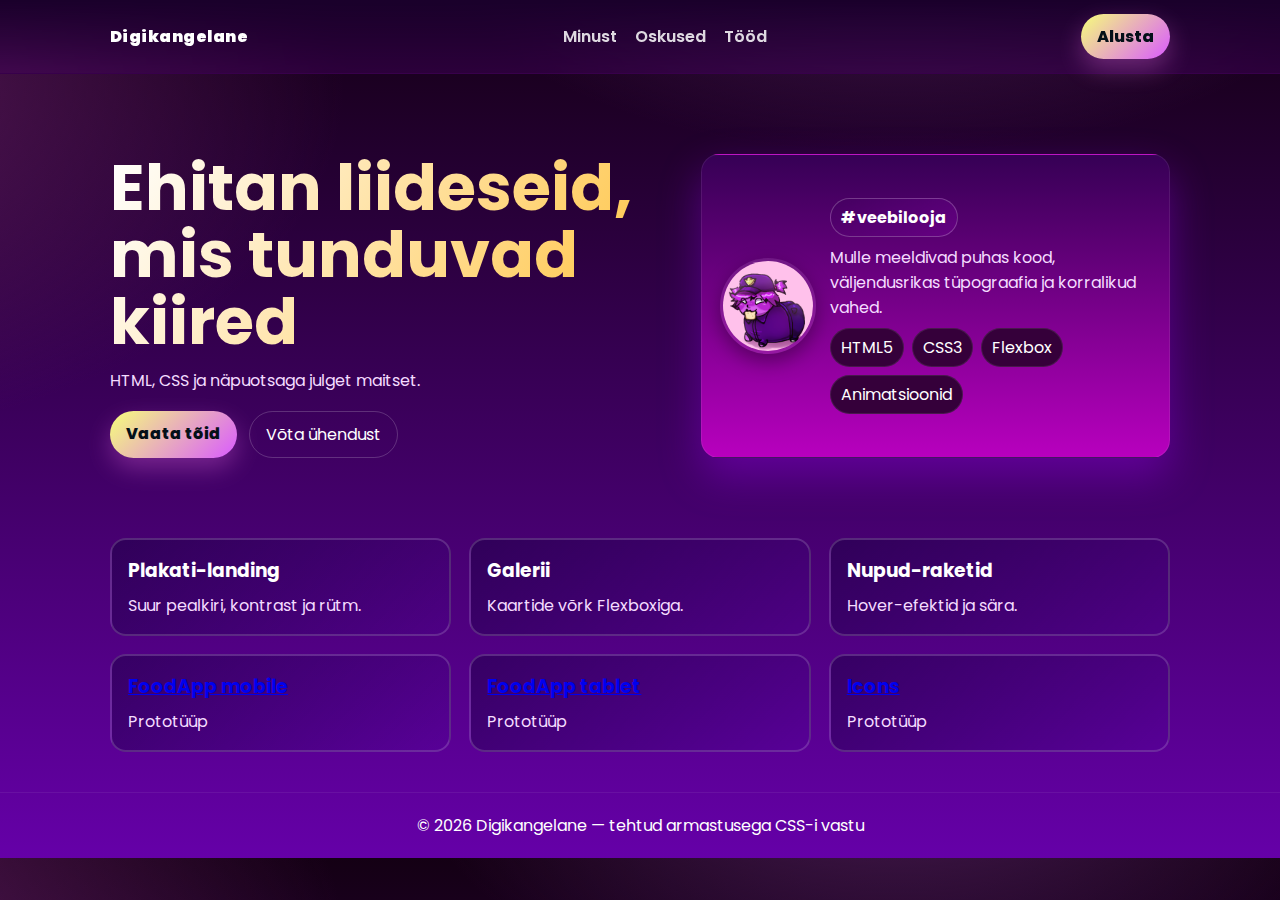
<file: index.html>
<!DOCTYPE html>
<html lang="et">
<head>
    <meta charset="UTF-8">
    <meta name="viewport" content="width=device-width, initial-scale=1.0">
    <title>Mina olen digikangelane</title>
    <link rel="stylesheet" href="https://fonts.googleapis.com/css2?family=Poppins:wght@400;700;900&display=swap">
    <link rel="stylesheet" href="styles.css">
</head>
<body>
    <header>
        <nav>
            <div class="brand">Digikangelane</div>
            <ul class="menu">
                <li><a href="#about">Minust</a></li>
                <li><a href="#skills">Oskused</a></li>
                <li><a href="#works">Tööd</a></li>
            </ul>
            <a class="cta" href="#start">Alusta</a>
        </nav>
    </header>

    <main>
        <section class="hero">
            <div>
                <h1 class="title">Ehitan liideseid, mis tunduvad kiired</h1>
                <p class="subtitle">HTML, CSS ja näpuotsaga julget maitset.</p>
                <div class="actions">
                    <a class="cta" href="#works">Vaata tõid</a>
                    <a class="ghost" href="#contact">Võta ühendust</a>
                </div>
            </div>

            <article class="card profile" id="about">
                <img class="avatar" src="Avatar.png" alt="Profiilipilt">
                <div>
                    <span class="badge">#veebilooja</span>
                    <p style="margin:8px 0 0; color: #f4dcff;">Mulle meeldivad puhas kood, väljendusrikas tüpograafia ja korralikud vahed.</p>
                    <div class="skills" id="skills">
                        <span class="skill">HTML5</span>
                        <span class="skill">CSS3</span>
                        <span class="skill">Flexbox</span>
                        <span class="skill">Animatsioonid</span>
                    </div>
                </div>
            </article>
        </section>

        <section class="cards" id="works">
            <article class="mini">
                <h3>Plakati-landing</h3>
                <p>Suur pealkiri, kontrast ja rütm.</p>
            </article>

            <article class="mini">
                <h3>Galerii</h3>
                <p>Kaartide võrk Flexboxiga.</p>
            </article>

            <article class="mini">
                <h3>Nupud-raketid</h3>
                <p>Hover-efektid ja sära.</p>
            </article>

            <article class="mini">
                <a href="https://www.figma.com/proto/DFQnBWDf7FDLODPqMnaxz8/food-app?node-id=1-2&p=f&t=katxguGQyHAaTLP0-1&scaling=min-zoom&content-scaling=fixed&page-id=0%3A1&starting-point-node-id=1%3A2">
                <h3>FoodApp mobile</h3>
                </a>
                <p>Prototüüp</p>
            </article>
    
                <article class="mini">
                    <a href="https://www.figma.com/proto/N1rjwgonqsdEtE1Kr2UyAp/FootAppTablet?node-id=1-12&starting-point-node-id=1%3A12&t=Sqny9XeXKGyWw7Tx-1">
                    <h3>FoodApp tablet</h3>
                    </a>
                    <p>Prototüüp</p>
                </article>

                    <article class="mini">
                        <a href="https://www.figma.com/proto/uqp6QT2u3iKEbMK8WDdAwm/Untitled?node-id=3-3&p=f&t=eZXQRdaITovtG5oh-1&scaling=min-zoom&content-scaling=fixed&page-id=0%3A1">
                        <h3>Icons</h3>
                        </a>
                        <p>Prototüüp</p>
                    </article>
        </section>
    </main>

    <footer id="start">
        © 2026 Digikangelane — tehtud armastusega CSS-i vastu
    </footer>
</body>
</html>
</file>
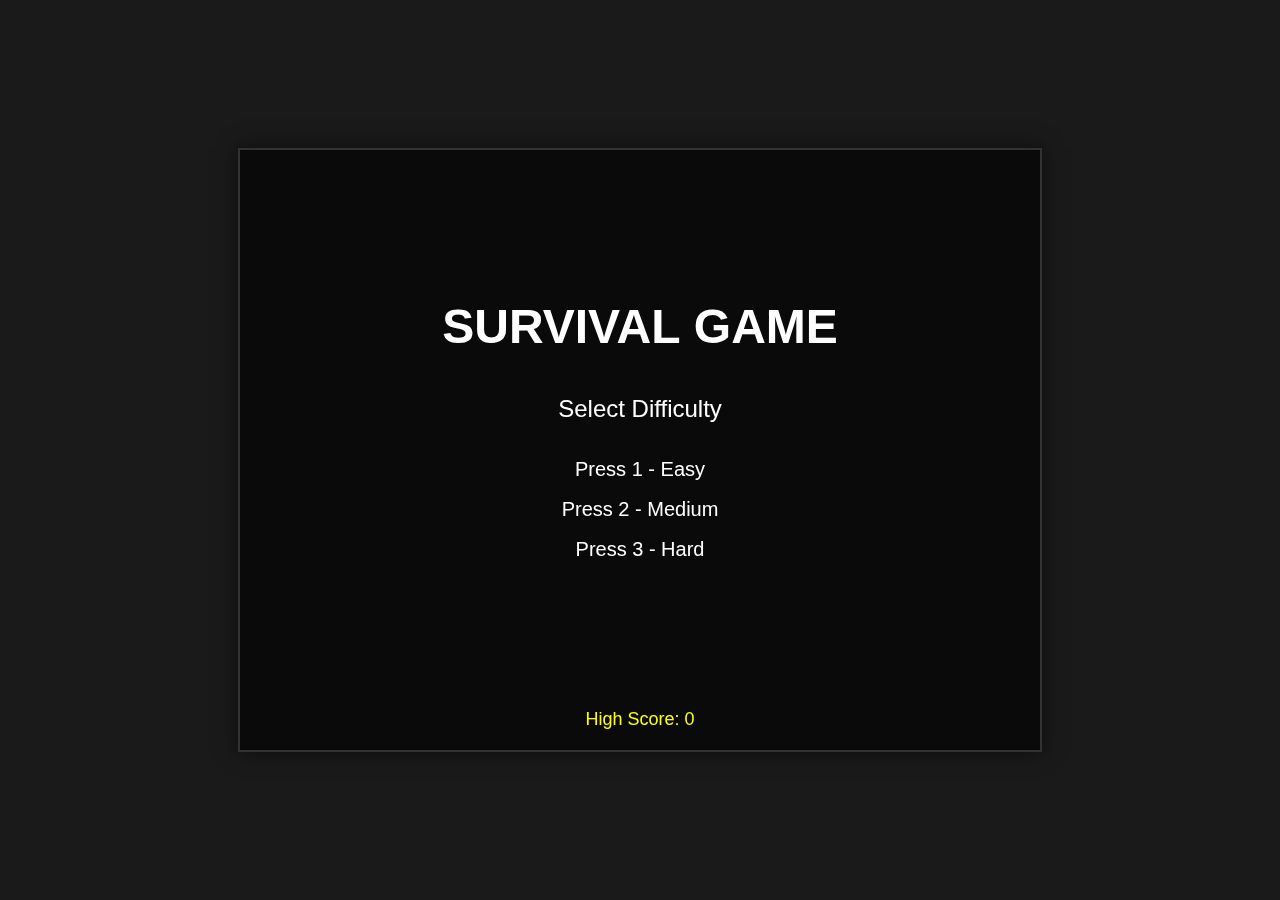
<file: Brauseri mäng/index.html>
<!DOCTYPE html>
<html lang="et">
<head>
    <meta charset="UTF-8">
    <meta name="viewport" content="width=device-width, initial-scale=1.0">
    <title>Browser Game</title>
    <style>
        * {
            margin: 0;
            padding: 0;
            box-sizing: border-box;
        }

        body {
            display: flex;
            justify-content: center;
            align-items: center;
            min-height: 100vh;
            background-color: #1a1a1a;
            font-family: Arial, sans-serif;
        }

        canvas {
            border: 2px solid #333;
            background-color: #0a0a0a;
            box-shadow: 0 0 20px rgba(0, 0, 0, 0.5);
        }
    </style>
</head>
<body>
    <canvas id="gameCanvas" width="800" height="600"></canvas>
    <script>
        // ===== CONSTANTS =====
        const CANVAS_WIDTH = 800;
        const CANVAS_HEIGHT = 600;
        const PLAYER_SIZE = 20;
        const PLAYER_COLOR = '#00ff00';
        const PLAYER_SPEED = 300; // pixels per second
        const ENEMY_RADIUS = 10;
        const ENEMY_COLOR = '#ff0000';
        const SCORE_PER_SECOND = 1;
        const STORAGE_KEY = 'canvas_apocalypse_highscore';

        // ===== DIFFICULTY PRESETS =====
        const DIFFICULTY_PRESETS = {
            easy: {
                name: 'Easy',
                enemySpeed: 100,
                spawnInterval: 4,
                difficultyRampTime: 60
            },
            medium: {
                name: 'Medium',
                enemySpeed: 150,
                spawnInterval: 3,
                difficultyRampTime: 30
            },
            hard: {
                name: 'Hard',
                enemySpeed: 200,
                spawnInterval: 2,
                difficultyRampTime: 15
            }
        };

        // ===== STATE OBJECT =====
        const gameState = {
            state: 'MENU', // MENU, PLAY, GAME_OVER
            player: {
                x: CANVAS_WIDTH / 2 - PLAYER_SIZE / 2,
                y: CANVAS_HEIGHT / 2 - PLAYER_SIZE / 2,
                width: PLAYER_SIZE,
                height: PLAYER_SIZE
            },
            enemies: [],
            particles: [],
            timeSurvived: 0,
            spawnTimer: 0,
            score: 0,
            highScore: 0,
            // Difficulty settings (set on difficulty selection)
            currentDifficulty: null,
            currentEnemySpeed: 0,
            currentSpawnInterval: 0,
            currentDifficultyRampTime: 0,
            // Screen shake
            shakeIntensity: 0,
            shakeDuration: 0
        };

        // ===== KEYBOARD STATE =====
        const keysPressed = {
            w: false,
            a: false,
            s: false,
            d: false,
            arrowUp: false,
            arrowLeft: false,
            arrowDown: false,
            arrowRight: false
        };

        // ===== GET CANVAS & CONTEXT =====
        const canvas = document.getElementById('gameCanvas');
        const ctx = canvas.getContext('2d');

        // ===== HIGH SCORE FUNCTIONS =====
        function loadHighScore() {
            const saved = localStorage.getItem(STORAGE_KEY);
            return saved ? parseFloat(saved) : 0;
        }

        function saveHighScore(score) {
            localStorage.setItem(STORAGE_KEY, score.toString());
        }

        // Load high score on startup
        gameState.highScore = loadHighScore();

        // ===== KEYBOARD EVENT LISTENERS =====
        document.addEventListener('keydown', (e) => {
            const key = e.key.toLowerCase();
            if (key === 'w') keysPressed.w = true;
            if (key === 'a') keysPressed.a = true;
            if (key === 's') keysPressed.s = true;
            if (key === 'd') keysPressed.d = true;
            if (e.key === 'ArrowUp') keysPressed.arrowUp = true;
            if (e.key === 'ArrowLeft') keysPressed.arrowLeft = true;
            if (e.key === 'ArrowDown') keysPressed.arrowDown = true;
            if (e.key === 'ArrowRight') keysPressed.arrowRight = true;
        });

        document.addEventListener('keyup', (e) => {
            const key = e.key.toLowerCase();
            if (key === 'w') keysPressed.w = false;
            if (key === 'a') keysPressed.a = false;
            if (key === 's') keysPressed.s = false;
            if (key === 'd') keysPressed.d = false;
            if (e.key === 'ArrowUp') keysPressed.arrowUp = false;
            if (e.key === 'ArrowLeft') keysPressed.arrowLeft = false;
            if (e.key === 'ArrowDown') keysPressed.arrowDown = false;
            if (e.key === 'ArrowRight') keysPressed.arrowRight = false;
        });

        document.addEventListener('keydown', (e) => {
            const key = e.key.toLowerCase();
            if (key === 'r' && gameState.state === 'GAME_OVER') {
                restartGame();
            }
            // Difficulty selection (1/2/3) from menu
            if (gameState.state === 'MENU') {
                if (key === '1') selectDifficulty('easy');
                if (key === '2') selectDifficulty('medium');
                if (key === '3') selectDifficulty('hard');
            }
        });

        // ===== DIFFICULTY SELECTION FUNCTION =====
        function selectDifficulty(difficulty) {
            const preset = DIFFICULTY_PRESETS[difficulty];
            gameState.currentDifficulty = difficulty;
            gameState.currentEnemySpeed = preset.enemySpeed;
            gameState.currentSpawnInterval = preset.spawnInterval;
            gameState.currentDifficultyRampTime = preset.difficultyRampTime;

            // Reset game state for play
            gameState.player.x = CANVAS_WIDTH / 2 - PLAYER_SIZE / 2;
            gameState.player.y = CANVAS_HEIGHT / 2 - PLAYER_SIZE / 2;
            gameState.enemies = [];
            gameState.particles = [];
            gameState.timeSurvived = 0;
            gameState.spawnTimer = 0;
            gameState.score = 0;
            gameState.shakeIntensity = 0;
            gameState.shakeDuration = 0;
            gameState.state = 'PLAY';

            spawnEnemy();
        }

        // ===== ENEMY SPAWN FUNCTION =====
        function spawnEnemy() {
            const edge = Math.floor(Math.random() * 4); // 0: top, 1: right, 2: bottom, 3: left
            let x, y;

            switch (edge) {
                case 0: // top
                    x = Math.random() * CANVAS_WIDTH;
                    y = -ENEMY_RADIUS;
                    break;
                case 1: // right
                    x = CANVAS_WIDTH + ENEMY_RADIUS;
                    y = Math.random() * CANVAS_HEIGHT;
                    break;
                case 2: // bottom
                    x = Math.random() * CANVAS_WIDTH;
                    y = CANVAS_HEIGHT + ENEMY_RADIUS;
                    break;
                case 3: // left
                    x = -ENEMY_RADIUS;
                    y = Math.random() * CANVAS_HEIGHT;
                    break;
            }

            // Add new enemy to array
            gameState.enemies.push({
                x: x,
                y: y,
                radius: ENEMY_RADIUS
            });
        }

        // ===== PARTICLE EXPLOSION FUNCTION =====
        function spawnExplosion(x, y) {
            const particleCount = 30;
            for (let i = 0; i < particleCount; i++) {
                const angle = (Math.PI * 2 * i) / particleCount + (Math.random() - 0.5);
                const speed = 100 + Math.random() * 200;

                gameState.particles.push({
                    x: x,
                    y: y,
                    vx: Math.cos(angle) * speed,
                    vy: Math.sin(angle) * speed,
                    life: 1.0, // 0 to 1
                    size: 3 + Math.random() * 4
                });
            }
        }

        // ===== TRIGGER SCREEN SHAKE =====
        function triggerScreenShake(intensity = 8, duration = 0.2) {
            gameState.shakeIntensity = intensity;
            gameState.shakeDuration = duration;
        }

        // ===== COLLISION DETECTION: Circle vs Rectangle =====
        function checkCollision() {
            // Check collision against all enemies
            for (let i = 0; i < gameState.enemies.length; i++) {
                const enemy = gameState.enemies[i];

                // Find the closest point on the player rectangle to the enemy circle center
                const closestX = Math.max(
                    gameState.player.x,
                    Math.min(enemy.x, gameState.player.x + gameState.player.width)
                );
                const closestY = Math.max(
                    gameState.player.y,
                    Math.min(enemy.y, gameState.player.y + gameState.player.height)
                );

                // Calculate distance between circle center and closest point on rectangle
                const distanceX = enemy.x - closestX;
                const distanceY = enemy.y - closestY;
                const distance = Math.sqrt(distanceX * distanceX + distanceY * distanceY);

                // Collision occurs if distance is less than circle radius
                if (distance < enemy.radius) {
                    return true;
                }
            }
            return false;
        }

        // ===== RESTART FUNCTION =====
        function restartGame() {
            gameState.state = 'MENU';
            gameState.currentDifficulty = null;
            gameState.currentEnemySpeed = 0;
            gameState.currentSpawnInterval = 0;
            gameState.currentDifficultyRampTime = 0;
            // Reload high score from localStorage
            gameState.highScore = loadHighScore();
        }

        // ===== UPDATE FUNCTION =====
        function update(deltaTime) {
            // Only update during PLAY state
            if (gameState.state !== 'PLAY') return;

            // Update screen shake
            if (gameState.shakeDuration > 0) {
                gameState.shakeDuration -= deltaTime;
            } else {
                gameState.shakeIntensity = 0;
            }

            // Update particles
            for (let i = gameState.particles.length - 1; i >= 0; i--) {
                const particle = gameState.particles[i];
                particle.x += particle.vx * deltaTime;
                particle.y += particle.vy * deltaTime;
                particle.vy += 300 * deltaTime; // gravity
                particle.life -= deltaTime * 5; // fade out over ~0.2 seconds

                if (particle.life <= 0) {
                    gameState.particles.splice(i, 1);
                }
            }

            // Update survival timer and score
            gameState.timeSurvived += deltaTime;
            gameState.score += deltaTime * SCORE_PER_SECOND;

            // Calculate difficulty multiplier (increases over time)
            const difficultyMultiplier = 1 + (gameState.timeSurvived / gameState.currentDifficultyRampTime);

            // Update spawn timer and spawn new enemies
            gameState.spawnTimer += deltaTime;
            if (gameState.spawnTimer >= gameState.currentSpawnInterval) {
                spawnEnemy();
                gameState.spawnTimer = 0;
            }

            // Calculate velocity based on keys pressed
            let velocityX = 0;
            let velocityY = 0;

            if (keysPressed.w || keysPressed.arrowUp) velocityY -= PLAYER_SPEED;
            if (keysPressed.s || keysPressed.arrowDown) velocityY += PLAYER_SPEED;
            if (keysPressed.a || keysPressed.arrowLeft) velocityX -= PLAYER_SPEED;
            if (keysPressed.d || keysPressed.arrowRight) velocityX += PLAYER_SPEED;

            // Apply velocity (frame-independent using deltaTime)
            gameState.player.x += velocityX * deltaTime;
            gameState.player.y += velocityY * deltaTime;

            // Boundary checking - prevent player from leaving canvas
            if (gameState.player.x < 0) {
                gameState.player.x = 0;
            }
            if (gameState.player.x + gameState.player.width > CANVAS_WIDTH) {
                gameState.player.x = CANVAS_WIDTH - gameState.player.width;
            }
            if (gameState.player.y < 0) {
                gameState.player.y = 0;
            }
            if (gameState.player.y + gameState.player.height > CANVAS_HEIGHT) {
                gameState.player.y = CANVAS_HEIGHT - gameState.player.height;
            }

            // Update all enemies - move toward player
            const playerCenterX = gameState.player.x + gameState.player.width / 2;
            const playerCenterY = gameState.player.y + gameState.player.height / 2;

            for (let i = 0; i < gameState.enemies.length; i++) {
                const enemy = gameState.enemies[i];

                const directionX = playerCenterX - enemy.x;
                const directionY = playerCenterY - enemy.y;
                const distance = Math.sqrt(directionX * directionX + directionY * directionY);

                // Normalize vector and apply speed (with difficulty multiplier)
                if (distance > 0) {
                    const normalizedX = directionX / distance;
                    const normalizedY = directionY / distance;
                    const scaledSpeed = gameState.currentEnemySpeed * difficultyMultiplier;
                    enemy.x += normalizedX * scaledSpeed * deltaTime;
                    enemy.y += normalizedY * scaledSpeed * deltaTime;
                }
            }

            // Check collision with any enemy
            if (checkCollision()) {
                // Trigger visual effects
                const collisionX = gameState.player.x + gameState.player.width / 2;
                const collisionY = gameState.player.y + gameState.player.height / 2;
                spawnExplosion(collisionX, collisionY);
                triggerScreenShake(12, 0.3);

                gameState.state = 'GAME_OVER';
                // Update high score if current score is better
                if (gameState.score > gameState.highScore) {
                    gameState.highScore = gameState.score;
                    saveHighScore(gameState.highScore);
                }
            }
        }

        // ===== DRAW FUNCTION =====
        function draw() {
            // Clear the canvas
            ctx.fillStyle = '#0a0a0a';
            ctx.fillRect(0, 0, CANVAS_WIDTH, CANVAS_HEIGHT);

            if (gameState.state === 'MENU') {
                drawMenu();
            } else if (gameState.state === 'PLAY' || gameState.state === 'GAME_OVER') {
                // Draw gameplay with camera shake applied
                const shakeOffsetX = gameState.shakeIntensity > 0 ? (Math.random() - 0.5) * gameState.shakeIntensity : 0;
                const shakeOffsetY = gameState.shakeIntensity > 0 ? (Math.random() - 0.5) * gameState.shakeIntensity : 0;

                ctx.save();
                ctx.translate(shakeOffsetX, shakeOffsetY);

                drawBackground();
                drawGameplay();
                drawParticles();

                ctx.restore();
            }
        }

        // ===== DRAW BACKGROUND (Drifting dots) =====
        function drawBackground() {
            ctx.fillStyle = 'rgba(255, 255, 255, 0.03)';
            const gridSize = 60;
            const offsetX = (gameState.timeSurvived * 20) % gridSize;
            const offsetY = (gameState.timeSurvived * 15) % gridSize;

            for (let x = -gridSize + offsetX; x < CANVAS_WIDTH + gridSize; x += gridSize) {
                for (let y = -gridSize + offsetY; y < CANVAS_HEIGHT + gridSize; y += gridSize) {
                    ctx.beginPath();
                    ctx.arc(x, y, 2, 0, Math.PI * 2);
                    ctx.fill();
                }
            }
        }

        // ===== DRAW PARTICLES =====
        function drawParticles() {
            for (let i = 0; i < gameState.particles.length; i++) {
                const particle = gameState.particles[i];

                ctx.fillStyle = `rgba(255, 100, 100, ${particle.life * 0.8})`;
                ctx.beginPath();
                ctx.arc(particle.x, particle.y, particle.size, 0, Math.PI * 2);
                ctx.fill();
            }
        }

        // ===== DRAW MENU =====
        function drawMenu() {
            ctx.fillStyle = '#ffffff';
            ctx.font = 'bold 48px Arial';
            ctx.textAlign = 'center';
            ctx.textBaseline = 'middle';
            ctx.fillText('SURVIVAL GAME', CANVAS_WIDTH / 2, CANVAS_HEIGHT / 2 - 120);

            ctx.font = '24px Arial';
            ctx.fillText('Select Difficulty', CANVAS_WIDTH / 2, CANVAS_HEIGHT / 2 - 40);

            ctx.font = '20px Arial';
            ctx.fillText('Press 1 - Easy', CANVAS_WIDTH / 2, CANVAS_HEIGHT / 2 + 20);
            ctx.fillText('Press 2 - Medium', CANVAS_WIDTH / 2, CANVAS_HEIGHT / 2 + 60);
            ctx.fillText('Press 3 - Hard', CANVAS_WIDTH / 2, CANVAS_HEIGHT / 2 + 100);

            // Display high score at bottom
            ctx.font = '18px Arial';
            ctx.fillStyle = '#ffff00';
            ctx.fillText('High Score: ' + Math.floor(gameState.highScore), CANVAS_WIDTH / 2, CANVAS_HEIGHT - 30);
        }

        // ===== DRAW GAMEPLAY =====
        function drawGameplay() {
            // Draw player (green square)
            ctx.fillStyle = PLAYER_COLOR;
            ctx.fillRect(
                gameState.player.x,
                gameState.player.y,
                gameState.player.width,
                gameState.player.height
            );

            // Draw all enemies (red circles)
            ctx.fillStyle = ENEMY_COLOR;
            for (let i = 0; i < gameState.enemies.length; i++) {
                const enemy = gameState.enemies[i];
                ctx.beginPath();
                ctx.arc(enemy.x, enemy.y, enemy.radius, 0, Math.PI * 2);
                ctx.fill();
            }

            // Draw UI: Survival Timer and Score
            ctx.fillStyle = '#ffffff';
            ctx.font = '20px Arial';
            ctx.textAlign = 'left';
            ctx.textBaseline = 'top';
            const timeText = 'Time: ' + Math.floor(gameState.timeSurvived) + 's';
            ctx.fillText(timeText, 15, 15);

            const scoreText = 'Score: ' + Math.floor(gameState.score);
            ctx.fillText(scoreText, 15, 40);

            // Draw game over screen if applicable
            if (gameState.state === 'GAME_OVER') {
                // Semi-transparent overlay
                ctx.fillStyle = 'rgba(0, 0, 0, 0.7)';
                ctx.fillRect(0, 0, CANVAS_WIDTH, CANVAS_HEIGHT);

                // GAME OVER text
                ctx.fillStyle = '#ff0000';
                ctx.font = 'bold 48px Arial';
                ctx.textAlign = 'center';
                ctx.textBaseline = 'middle';
                ctx.fillText('GAME OVER', CANVAS_WIDTH / 2, CANVAS_HEIGHT / 2 - 80);

                // Current score
                ctx.fillStyle = '#ffffff';
                ctx.font = 'bold 32px Arial';
                ctx.fillText('Score: ' + Math.floor(gameState.score), CANVAS_WIDTH / 2, CANVAS_HEIGHT / 2 - 10);

                // High score or new high score message
                if (gameState.score >= gameState.highScore && gameState.score > 0) {
                    ctx.fillStyle = '#00ff00';
                    ctx.font = 'bold 28px Arial';
                    ctx.fillText('NEW HIGH SCORE!', CANVAS_WIDTH / 2, CANVAS_HEIGHT / 2 + 35);
                } else {
                    ctx.fillStyle = '#ffff00';
                    ctx.font = '20px Arial';
                    ctx.fillText('High Score: ' + Math.floor(gameState.highScore), CANVAS_WIDTH / 2, CANVAS_HEIGHT / 2 + 35);
                }

                // Restart instructions
                ctx.fillStyle = '#ffffff';
                ctx.font = '20px Arial';
                ctx.fillText('Press R to restart', CANVAS_WIDTH / 2, CANVAS_HEIGHT / 2 + 90);
            }
        }

        // ===== GAME LOOP =====
        let lastFrameTime = Date.now();

        function gameLoop() {
            const currentTime = Date.now();
            const deltaTime = (currentTime - lastFrameTime) / 1000; // convert to seconds
            lastFrameTime = currentTime;

            update(deltaTime);
            draw();
            requestAnimationFrame(gameLoop);
        }

        // Start the game loop (starts on menu screen)
        gameLoop();
    </script>

</body>
</html>
</file>
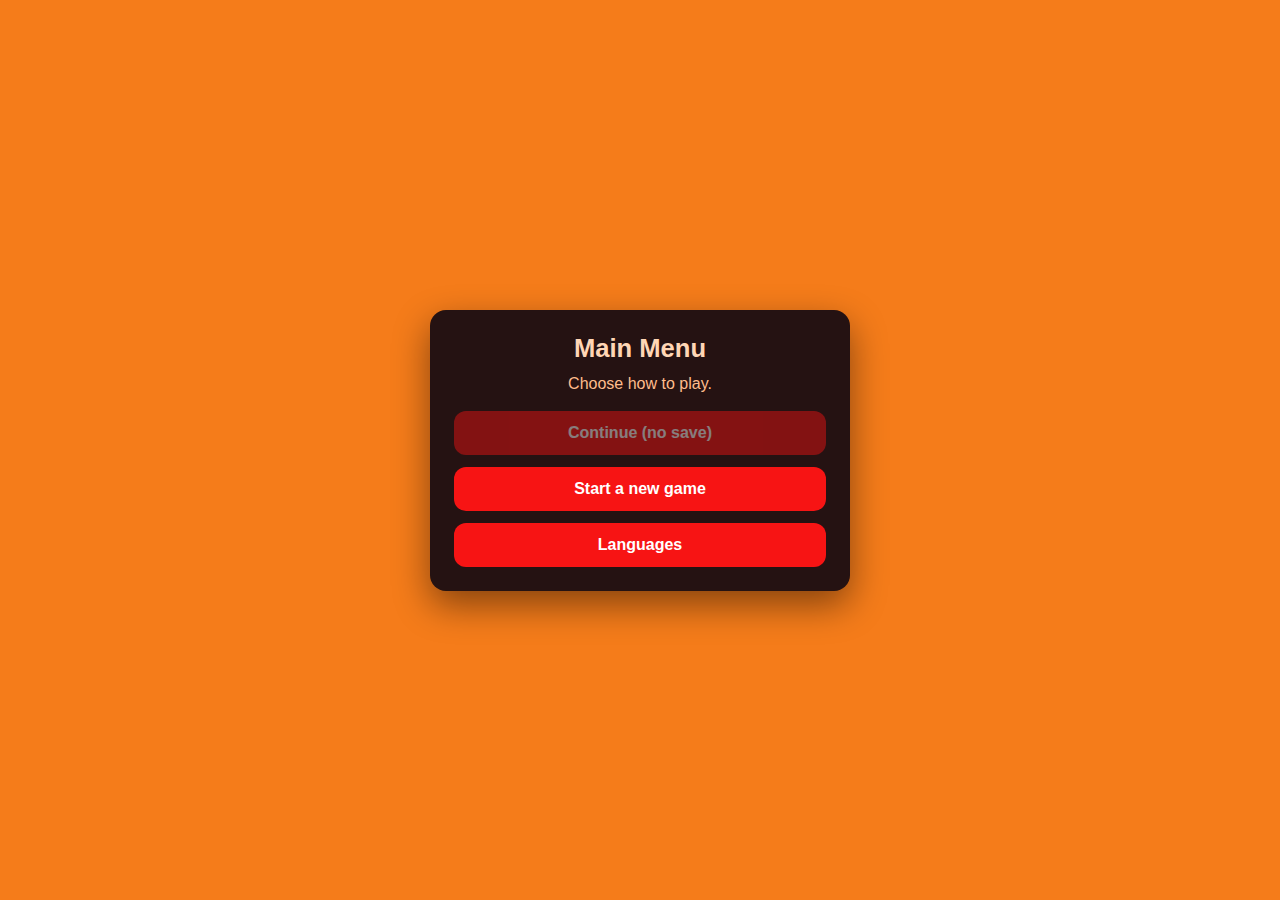
<file: Clicker/index.html>
<!DOCTYPE html>
<html lang="et">
<head>
    <meta charset="UTF-8">
    <meta name="viewport" content="width=device-width, initial-scale=1.0">
    <title>Bunny Clicker</title>
    <link rel="stylesheet" href="style.css">
</head>
<body>
    <div class="main-menu" id="mainMenu" role="dialog" aria-label="Main menu" aria-modal="true">
        <div class="main-menu-card">
            <h2 id="mainMenuTitle">Main Menu</h2>
            <p id="mainMenuSubtitle">Choose how to play.</p>
            <button class="main-menu-button" id="continueButton" type="button">Continue</button>
            <button class="main-menu-button" id="newGameButton" type="button">Start a new game</button>
            <button class="main-menu-button" id="languagesButton" type="button">Languages</button>
        </div>
    </div>

    <div class="cutscene is-hidden" id="introCutscene" role="dialog" aria-label="Intro cutscene" aria-modal="true">
        <p class="cutscene-text" id="cutsceneText"></p>
        <img class="cutscene-hero is-hidden" id="cutsceneHero" src="Hero/BunnyHero.png" alt="Hero bunny">
    </div>

    <div class="cutscene is-hidden" id="endCutscene" role="dialog" aria-label="Ending cutscene" aria-modal="true">
        <p class="cutscene-text" id="endCutsceneText"></p>
    </div>

    <div class="nickname-modal is-hidden" id="nicknameModal" role="dialog" aria-label="Choose nickname" aria-modal="true">
        <div class="nickname-card">
            <h2 id="nicknameTitle">Your hero name</h2>
            <p id="nicknameSubtitle">Enter your nickname to begin the adventure.</p>
            <input class="nickname-input" id="nicknameInput" type="text" maxlength="20" placeholder="Enter nickname" autocomplete="off">
            <button class="main-menu-button" id="saveNicknameButton" type="button">Start game</button>
        </div>
    </div>

    <div class="nickname-modal is-hidden" id="languageModal" role="dialog" aria-label="Choose language" aria-modal="true">
        <div class="nickname-card">
            <h2 id="languageTitle">Languages</h2>
            <p id="languageSubtitle">Choose your language.</p>
            <button class="main-menu-button" id="languageEnButton" type="button">English</button>
            <button class="main-menu-button" id="languageRuButton" type="button">Русский</button>
            <button class="main-menu-button" id="languageCloseButton" type="button">Close</button>
        </div>
    </div>

    <div class="score-hud"><span id="scoreLabel">Score:</span> <span class="score-value" id="count">0</span></div>
    <button class="reset-button open-menu-button" id="openMainMenuButton" type="button">Main menu</button>
    <button class="reset-button" id="resetPointsButton" type="button">Reset points</button>
    <button class="reset-button reset-upgrades-button" id="resetUpgradesButton" type="button">Reset upgrades</button>

    <main class="clicker" aria-live="polite">
        <h1 id="gameTitle">Bunny Clicker</h1>
        <p class="player-nickname" id="playerNickname">Hero</p>

        <button class="bunny-button" id="bunnyButton" type="button" aria-label="Click bunny for points">
            <img class="bunny-image" id="bunnyImage" src="Hero/BunnyIdle.png" alt="Bunny">
        </button>
    </main>

    <aside class="upgrade-panel" aria-label="Upgrades">
        <h2 id="upgradesTitle">Upgrades</h2>
        <p id="doubleDesc">Unlock at 200 points. Doubles bunny click points.</p>
        <button class="upgrade-button" id="doublePointsButton" type="button" disabled>
            x2 Click Points
        </button>
        <p class="upgrade-status" id="upgradeStatus">Need 200 points to unlock.</p>

        <hr class="upgrade-divider">

        <p id="world2Desc">Unlock at 500 points. World 2.</p>
        <button class="upgrade-button" id="world2Button" type="button" disabled>
            World 2
        </button>
        <p class="upgrade-status" id="world2Status">Need 500 points to unlock.</p>

        <hr class="upgrade-divider">

        <p id="world3Desc">Price: 900 points. World 3 and sets x4 points.</p>
        <button class="upgrade-button" id="world3Button" type="button" disabled>
            World 3 (x4)
        </button>
        <p class="upgrade-status" id="world3Status">Need World 2 first.</p>

        <hr class="upgrade-divider">

        <p id="world4Desc">Price: 1500 points. World 4 and sets x10 points.</p>
        <button class="upgrade-button" id="world4Button" type="button" disabled>
            World 4 (x10)
        </button>
        <p class="upgrade-status" id="world4Status">Need World 3 first.</p>

        <hr class="upgrade-divider">

        <p id="world5Desc">Price: 3000 points. World 5.</p>
        <button class="upgrade-button" id="world5Button" type="button" disabled>
            World 5
        </button>
        <p class="upgrade-status" id="world5Status">Need World 4 first.</p>

        <hr class="upgrade-divider">

        <p id="bossBattleDesc">Price: 6000 points. Battle boss enemies to earn massive points.</p>
        <button class="upgrade-button" id="bossBattleButton" type="button" disabled>
            Boss Battle
        </button>
        <p class="upgrade-status" id="bossBattleStatus">Need 6000 points to unlock.</p>
    </aside>

    <div class="boss-battle is-hidden" id="bossBattle">
        <button class="boss-exit-button" id="bossBattleCloseButton" type="button">Exit Battle</button>
        
        <h1 class="boss-title" id="bossTitle">BOSS BATTLE</h1>
        
        <div class="boss-health-bar-container">
            <p class="boss-health-label" id="bossHealthLabel">Enemy HP:</p>
            <div class="boss-health-bar">
                <div class="boss-health-fill" id="bossHealthFill"></div>
            </div>
            <p class="boss-health-text" id="bossHealthText">1000 / 1000</p>
        </div>
        
        <div class="boss-arena">
            <button class="boss-enemy-button" id="bossEnemyButton" type="button" aria-label="Click enemy to attack">
                <img class="boss-enemy" id="bossEnemyImage" src="Boss Battle/Enemy1.png" alt="Boss enemy">
            </button>
            
            <button class="bunny-button boss-bunny-button" id="bossBunnyButton" type="button" aria-label="Bunny attacking">
                <img class="bunny-image" id="bossBunnyImage" src="Hero/BunnyIdleW5.png" alt="Bunny">
            </button>
        </div>
        
        <div class="boss-info">
            <p id="bossEnemyName">Enemy 1</p>
            <p id="bossMessage">Click the enemy to attack!</p>
        </div>
    </div>

    <script>
        let count = 0;
        let pointsPerClick = 1;
        let isDoubleUpgradeBought = false;
        let isWorld2Bought = false;
        let isWorld3Bought = false;
        let isWorld4Bought = false;
        let isWorld5Bought = false;
        let isBossBattleBought = false;
        let isBossBattleActive = false;
        let currentEnemyIndex = 0;
        let bossHealth = 1000;
        const maxBossHealth = 1000;
        const enemyHealths = [250, 350, 400];
        const damagePerHit = 25;
        let playerNickname = 'Hero';
        const unlockScore = 200;
        const world2UnlockScore = 500;
        const world3UnlockScore = 900;
        const world4UnlockScore = 1500;
        const world5UnlockScore = 3000;
        const bossBattleUnlockScore = 6000;
        const saveKey = 'bunny-clicker-save-v1';
        const languageKey = 'bunny-clicker-language-v1';
        let currentLanguage = localStorage.getItem(languageKey) || 'en';

        const translations = {
            en: {
                appTitle: 'Bunny Clicker',
                mainMenuTitle: 'Main Menu',
                mainMenuSubtitle: 'Choose how to play.',
                continue: 'Continue',
                continueNoSave: 'Continue (no save)',
                newGame: 'Start a new game',
                languages: 'Languages',
                nicknameTitle: 'Your hero name',
                nicknameSubtitle: 'Enter your nickname to begin the adventure.',
                nicknamePlaceholder: 'Enter nickname',
                startGame: 'Start game',
                score: 'Score:',
                openMainMenu: 'Main menu',
                resetPoints: 'Reset points',
                resetUpgrades: 'Reset upgrades',
                gameTitle: 'Bunny Clicker',
                upgradesTitle: 'Upgrades',
                doubleDesc: 'Unlock at 200 points. Doubles bunny click points.',
                doubleButton: 'x2 Click Points',
                world2Desc: 'Unlock at 500 points. World 2.',
                world2Button: 'World 2',
                world3Desc: 'Price: 900 points. World 3 and sets x4 points.',
                world3Button: 'World 3 (x4)',
                world4Desc: 'Price: 1500 points. World 4 and sets x10 points.',
                world4Button: 'World 4 (x10)',
                world5Desc: 'Price: 3000 points. World 5.',
                world5Button: 'World 5',
                bossBattleDesc: 'Price: 6000 points. Battle boss enemies to earn massive points.',
                bossBattleButton: 'Boss Battle',
                bossBattle: 'BOSS BATTLE',
                bossHp: 'Enemy HP:',
                exitBattle: 'Exit Battle',
                bossClick: 'Click the enemy to attack!',
                enemyName: 'Enemy {number}',
                defeatedEnemy: 'Defeated! Enemy {number} appears!',
                youWin: 'You win!',
                statusBoughtClicks: 'Purchased: bunny clicks now give +{value}.',
                statusReadyDouble: 'Upgrade ready: click to double bunny click points.',
                statusNeedPoints: 'Need {value} more points to unlock.',
                statusBoughtWorld2: 'Purchased: World 2 is active.',
                statusReadyWorld2: 'Upgrade ready: switch to World 2.',
                statusBoughtWorld3: 'Purchased: World 3 active and clicks are x4.',
                statusNeedWorld2: 'Need World 2 first.',
                statusReadyWorld3: 'Upgrade ready: switch to World 3 and x4 points.',
                statusBoughtWorld4: 'Purchased: World 4 active and clicks are x10.',
                statusNeedWorld3: 'Need World 3 first.',
                statusReadyWorld4: 'Upgrade ready: switch to World 4 and x10 points.',
                statusBoughtWorld5: 'Purchased: World 5 is active.',
                statusNeedWorld4: 'Need World 4 first.',
                statusReadyWorld5: 'Upgrade ready: switch to World 5.',
                statusBoughtBoss: 'Purchased: Start boss battle below!',
                statusReadyBoss: 'Upgrade ready: enter boss battle!',
                languageTitle: 'Languages',
                languageSubtitle: 'Choose your language.',
                languageEnglish: 'English',
                languageRussian: 'Русский',
                close: 'Close',
                introCutsceneLines: [
                    'A meteorite fell to Earth, unleashing an ancient evil, and everyone thought there was no salvation...',
                    'However, an unknown hero appeared who was meant to defeat the evil unleashed by the meteorite.',
                    'You are that hero'
                ],
                endCutsceneLines: [
                    'After the hero triumphed over evil, it was gone forever.',
                    'The End?'
                ]
            },
            ru: {
                appTitle: 'Кликер Кролика',
                mainMenuTitle: 'Главное меню',
                mainMenuSubtitle: 'Выберите, как играть.',
                continue: 'Продолжить',
                continueNoSave: 'Продолжить (нет сохранения)',
                newGame: 'Новая игра',
                languages: 'Языки',
                nicknameTitle: 'Имя героя',
                nicknameSubtitle: 'Введите никнейм, чтобы начать приключение.',
                nicknamePlaceholder: 'Введите никнейм',
                startGame: 'Начать игру',
                score: 'Очки:',
                openMainMenu: 'Главное меню',
                resetPoints: 'Сброс очков',
                resetUpgrades: 'Сброс улучшений',
                gameTitle: 'Кликер Кролика',
                upgradesTitle: 'Улучшения',
                doubleDesc: 'Открывается на 200 очках. Удваивает очки за клик.',
                doubleButton: 'x2 Очки за клик',
                world2Desc: 'Открывается на 500 очках. Мир 2.',
                world2Button: 'Мир 2',
                world3Desc: 'Цена: 900 очков. Мир 3 и x4 очков.',
                world3Button: 'Мир 3 (x4)',
                world4Desc: 'Цена: 1500 очков. Мир 4 и x10 очков.',
                world4Button: 'Мир 4 (x10)',
                world5Desc: 'Цена: 3000 очков. Мир 5.',
                world5Button: 'Мир 5',
                bossBattleDesc: 'Цена: 6000 очков. Сразитесь с боссами за большую награду.',
                bossBattleButton: 'Битва с боссом',
                bossBattle: 'БИТВА С БОССОМ',
                bossHp: 'HP врага:',
                exitBattle: 'Выйти из боя',
                bossClick: 'Кликайте по врагу, чтобы атаковать!',
                enemyName: 'Враг {number}',
                defeatedEnemy: 'Побеждён! Появляется враг {number}!',
                youWin: 'Вы победили!',
                statusBoughtClicks: 'Куплено: кролик теперь даёт +{value} за клик.',
                statusReadyDouble: 'Улучшение готово: нажмите, чтобы удвоить очки за клик.',
                statusNeedPoints: 'Нужно ещё {value} очков для открытия.',
                statusBoughtWorld2: 'Куплено: активирован Мир 2.',
                statusReadyWorld2: 'Улучшение готово: перейти в Мир 2.',
                statusBoughtWorld3: 'Куплено: активирован Мир 3, клики x4.',
                statusNeedWorld2: 'Сначала нужен Мир 2.',
                statusReadyWorld3: 'Улучшение готово: перейти в Мир 3 и x4 очков.',
                statusBoughtWorld4: 'Куплено: активирован Мир 4, клики x10.',
                statusNeedWorld3: 'Сначала нужен Мир 3.',
                statusReadyWorld4: 'Улучшение готово: перейти в Мир 4 и x10 очков.',
                statusBoughtWorld5: 'Куплено: активирован Мир 5.',
                statusNeedWorld4: 'Сначала нужен Мир 4.',
                statusReadyWorld5: 'Улучшение готово: перейти в Мир 5.',
                statusBoughtBoss: 'Куплено: можно начать битву с боссом!',
                statusReadyBoss: 'Улучшение готово: войти в битву с боссом!',
                languageTitle: 'Языки',
                languageSubtitle: 'Выберите язык.',
                languageEnglish: 'English',
                languageRussian: 'Русский',
                close: 'Закрыть',
                introCutsceneLines: [
                    'На Землю упал метеорит, высвободив древнее зло, и все думали, что спасения нет...',
                    'Но появился неизвестный герой, которому было суждено победить зло, выпущенное метеоритом.',
                    'Ты и есть этот герой'
                ],
                endCutsceneLines: [
                    'После того как герой одержал победу над злом, оно исчезло навсегда.',
                    'Конец?'
                ]
            }
        };

        const countElement = document.getElementById('count');
        const bunnyButton = document.getElementById('bunnyButton');
        const bunnyImage = document.getElementById('bunnyImage');
        const doublePointsButton = document.getElementById('doublePointsButton');
        const upgradeStatus = document.getElementById('upgradeStatus');
        const world2Button = document.getElementById('world2Button');
        const world2Status = document.getElementById('world2Status');
        const world3Button = document.getElementById('world3Button');
        const world3Status = document.getElementById('world3Status');
        const world4Button = document.getElementById('world4Button');
        const world4Status = document.getElementById('world4Status');
        const world5Button = document.getElementById('world5Button');
        const world5Status = document.getElementById('world5Status');
        const bossBattleButton = document.getElementById('bossBattleButton');
        const bossBattleStatus = document.getElementById('bossBattleStatus');
        const bossBattle = document.getElementById('bossBattle');
        const bossBattleCloseButton = document.getElementById('bossBattleCloseButton');
        const bossHealthFill = document.getElementById('bossHealthFill');
        const bossHealthText = document.getElementById('bossHealthText');
        const bossEnemyImage = document.getElementById('bossEnemyImage');
        const bossEnemyButton = document.getElementById('bossEnemyButton');
        const bossEnemyName = document.getElementById('bossEnemyName');
        const bossMessage = document.getElementById('bossMessage');
        const bossBunnyButton = document.getElementById('bossBunnyButton');
        const bossBunnyImage = document.getElementById('bossBunnyImage');
        const playerNicknameElement = document.getElementById('playerNickname');
        const openMainMenuButton = document.getElementById('openMainMenuButton');
        const resetPointsButton = document.getElementById('resetPointsButton');
        const resetUpgradesButton = document.getElementById('resetUpgradesButton');
        const mainMenu = document.getElementById('mainMenu');
        const continueButton = document.getElementById('continueButton');
        const newGameButton = document.getElementById('newGameButton');
        const languagesButton = document.getElementById('languagesButton');
        const nicknameModal = document.getElementById('nicknameModal');
        const nicknameInput = document.getElementById('nicknameInput');
        const saveNicknameButton = document.getElementById('saveNicknameButton');
        const languageModal = document.getElementById('languageModal');
        const languageEnButton = document.getElementById('languageEnButton');
        const languageRuButton = document.getElementById('languageRuButton');
        const languageCloseButton = document.getElementById('languageCloseButton');
        const introCutscene = document.getElementById('introCutscene');
        const cutsceneText = document.getElementById('cutsceneText');
        const cutsceneHero = document.getElementById('cutsceneHero');
        const endCutscene = document.getElementById('endCutscene');
        const endCutsceneText = document.getElementById('endCutsceneText');
        let cutsceneLines = translations[currentLanguage].introCutsceneLines;
        let endCutsceneLines = translations[currentLanguage].endCutsceneLines;
        let cutsceneStep = 0;
        let endCutsceneStep = 0;

        const resetRuntimeState = () => {
            count = 0;
            pointsPerClick = 1;
            isDoubleUpgradeBought = false;
            isWorld2Bought = false;
            isWorld3Bought = false;
            isWorld4Bought = false;
            isWorld5Bought = false;
            isBossBattleBought = false;
            isBossBattleActive = false;
            currentEnemyIndex = 0;
            bossHealth = 1000;
            playerNickname = 'Hero';
        };

        const normalizeNickname = (value) => {
            const cleaned = (value || '').trim().replace(/\s+/g, ' ');
            return cleaned || 'Hero';
        };

        const t = (key, params = {}) => {
            const template = translations[currentLanguage]?.[key] ?? translations.en[key] ?? key;
            return template.replace(/\{(\w+)\}/g, (_, token) => String(params[token] ?? ''));
        };

        const applyTranslations = () => {
            document.documentElement.lang = currentLanguage;
            document.title = t('appTitle');

            document.getElementById('mainMenuTitle').textContent = t('mainMenuTitle');
            document.getElementById('mainMenuSubtitle').textContent = t('mainMenuSubtitle');
            newGameButton.textContent = t('newGame');
            languagesButton.textContent = t('languages');

            document.getElementById('nicknameTitle').textContent = t('nicknameTitle');
            document.getElementById('nicknameSubtitle').textContent = t('nicknameSubtitle');
            nicknameInput.placeholder = t('nicknamePlaceholder');
            saveNicknameButton.textContent = t('startGame');

            document.getElementById('languageTitle').textContent = t('languageTitle');
            document.getElementById('languageSubtitle').textContent = t('languageSubtitle');
            languageEnButton.textContent = t('languageEnglish');
            languageRuButton.textContent = t('languageRussian');
            languageCloseButton.textContent = t('close');

            document.getElementById('scoreLabel').textContent = t('score');
            openMainMenuButton.textContent = t('openMainMenu');
            resetPointsButton.textContent = t('resetPoints');
            resetUpgradesButton.textContent = t('resetUpgrades');
            document.getElementById('gameTitle').textContent = t('gameTitle');

            document.getElementById('upgradesTitle').textContent = t('upgradesTitle');
            document.getElementById('doubleDesc').textContent = t('doubleDesc');
            doublePointsButton.textContent = t('doubleButton');
            document.getElementById('world2Desc').textContent = t('world2Desc');
            world2Button.textContent = t('world2Button');
            document.getElementById('world3Desc').textContent = t('world3Desc');
            world3Button.textContent = t('world3Button');
            document.getElementById('world4Desc').textContent = t('world4Desc');
            world4Button.textContent = t('world4Button');
            document.getElementById('world5Desc').textContent = t('world5Desc');
            world5Button.textContent = t('world5Button');
            document.getElementById('bossBattleDesc').textContent = t('bossBattleDesc');
            bossBattleButton.textContent = t('bossBattleButton');

            bossBattleCloseButton.textContent = t('exitBattle');
            document.getElementById('bossTitle').textContent = t('bossBattle');
            document.getElementById('bossHealthLabel').textContent = t('bossHp');
            if (!isBossBattleActive) {
                bossEnemyName.textContent = t('enemyName', { number: 1 });
                bossMessage.textContent = t('bossClick');
            }

            cutsceneLines = translations[currentLanguage].introCutsceneLines;
            endCutsceneLines = translations[currentLanguage].endCutsceneLines;

            if (!introCutscene.classList.contains('is-hidden')) {
                renderCutsceneStep();
            }
            if (!endCutscene.classList.contains('is-hidden')) {
                renderEndCutsceneStep();
            }
        };

        const setLanguage = (language) => {
            if (!translations[language]) {
                return;
            }

            currentLanguage = language;
            localStorage.setItem(languageKey, currentLanguage);
            applyTranslations();
            refreshMainMenuButtons();
            updateUpgradeState();
            if (isBossBattleActive && currentEnemyIndex < enemyHealths.length) {
                updateBossDisplay();
            }
        };

        const getBunnyImageSources = (world) => {
            if (world <= 1) {
                return {
                    idle: 'Hero/BunnyIdle.png',
                    hover: 'Hero/BunnyHover.png'
                };
            }

            return {
                idle: `Hero/BunnyIdleW${world}.png`,
                hover: `Hero/BunnyHoverW${world}.png`
            };
        };

        const getCurrentWorld = () => {
            if (isWorld5Bought) {
                return 5;
            }

            if (isWorld4Bought) {
                return 4;
            }

            if (isWorld3Bought) {
                return 3;
            }

            if (isWorld2Bought) {
                return 2;
            }

            return 1;
        };

        const recalculatePointsPerClick = () => {
            if (isWorld4Bought || isWorld5Bought) {
                pointsPerClick = 10;
                return;
            }

            if (isWorld3Bought) {
                pointsPerClick = 4;
                return;
            }

            if (isDoubleUpgradeBought) {
                pointsPerClick = 2;
                return;
            }

            pointsPerClick = 1;
        };

        const saveGame = () => {
            const gameState = {
                count,
                pointsPerClick,
                isDoubleUpgradeBought,
                isWorld2Bought,
                isWorld3Bought,
                isWorld4Bought,
                isWorld5Bought,
                isBossBattleBought,
                playerNickname
            };

            localStorage.setItem(saveKey, JSON.stringify(gameState));
        };

        const hasSavedGame = () => {
            return Boolean(localStorage.getItem(saveKey));
        };

        const loadGame = () => {
            const rawState = localStorage.getItem(saveKey);
            if (!rawState) {
                return;
            }

            try {
                const gameState = JSON.parse(rawState);
                count = Number(gameState.count) || 0;
                pointsPerClick = Number(gameState.pointsPerClick) || 1;
                isDoubleUpgradeBought = Boolean(gameState.isDoubleUpgradeBought);
                isWorld2Bought = Boolean(gameState.isWorld2Bought);
                isWorld3Bought = Boolean(gameState.isWorld3Bought);
                isWorld4Bought = Boolean(gameState.isWorld4Bought);
                isWorld5Bought = Boolean(gameState.isWorld5Bought);
                isBossBattleBought = Boolean(gameState.isBossBattleBought);
                playerNickname = normalizeNickname(gameState.playerNickname);
            } catch {
                count = 0;
                pointsPerClick = 1;
                isDoubleUpgradeBought = false;
                isWorld2Bought = false;
                isWorld3Bought = false;
                isWorld4Bought = false;
                isWorld5Bought = false;
                isBossBattleBought = false;
                playerNickname = 'Hero';
            }

            recalculatePointsPerClick();
        };

        const hideMainMenu = () => {
            mainMenu.classList.add('is-hidden');
            document.body.classList.remove('menu-open');
        };

        const showMainMenu = () => {
            refreshMainMenuButtons();
            mainMenu.classList.remove('is-hidden');
            document.body.classList.add('menu-open');
        };

        const refreshMainMenuButtons = () => {
            const hasSave = hasSavedGame();
            continueButton.disabled = !hasSave;
            if (hasSave) {
                continueButton.textContent = t('continue');
            } else {
                continueButton.textContent = t('continueNoSave');
            }
        };

        const hideCutscene = () => {
            introCutscene.classList.add('is-hidden');
            document.body.classList.remove('menu-open');
        };

        const showNicknameModal = () => {
            nicknameInput.value = '';
            nicknameModal.classList.remove('is-hidden');
            document.body.classList.add('menu-open');
            nicknameInput.focus();
        };

        const hideNicknameModal = () => {
            nicknameModal.classList.add('is-hidden');
            document.body.classList.remove('menu-open');
        };

        const showLanguageModal = () => {
            languageModal.classList.remove('is-hidden');
        };

        const hideLanguageModal = () => {
            languageModal.classList.add('is-hidden');
        };

        const renderCutsceneStep = () => {
            cutsceneText.textContent = cutsceneLines[cutsceneStep] || '';
            cutsceneText.classList.remove('is-animating');
            void cutsceneText.offsetWidth;
            cutsceneText.classList.add('is-animating');

            if (cutsceneStep >= 2) {
                cutsceneHero.classList.remove('is-hidden');
            } else {
                cutsceneHero.classList.add('is-hidden');
            }
        };

        const startIntroCutscene = () => {
            cutsceneStep = 0;
            renderCutsceneStep();
            introCutscene.classList.remove('is-hidden');
            document.body.classList.add('menu-open');
        };

        const renderEndCutsceneStep = () => {
            endCutsceneText.textContent = endCutsceneLines[endCutsceneStep] || '';
            endCutsceneText.classList.remove('is-animating');
            void endCutsceneText.offsetWidth;
            endCutsceneText.classList.add('is-animating');
        };

        const startEndCutscene = () => {
            endCutsceneStep = 0;
            renderEndCutsceneStep();
            endCutscene.classList.remove('is-hidden');
            document.body.classList.add('menu-open');
        };

        const hideEndCutscene = () => {
            endCutscene.classList.add('is-hidden');
            document.body.classList.remove('menu-open');
        };

        const updateUpgradeState = () => {
            if (isDoubleUpgradeBought) {
                doublePointsButton.disabled = true;
                upgradeStatus.textContent = t('statusBoughtClicks', { value: pointsPerClick });
            } else if (count >= unlockScore) {
                doublePointsButton.disabled = false;
                upgradeStatus.textContent = t('statusReadyDouble');
            } else {
                doublePointsButton.disabled = true;
                upgradeStatus.textContent = t('statusNeedPoints', { value: unlockScore - count });
            }

            if (isWorld2Bought) {
                world2Button.disabled = true;
                world2Status.textContent = t('statusBoughtWorld2');
            } else if (count >= world2UnlockScore) {
                world2Button.disabled = false;
                world2Status.textContent = t('statusReadyWorld2');
            } else {
                world2Button.disabled = true;
                world2Status.textContent = t('statusNeedPoints', { value: world2UnlockScore - count });
            }

            if (isWorld3Bought) {
                world3Button.disabled = true;
                world3Status.textContent = t('statusBoughtWorld3');
            } else if (!isWorld2Bought) {
                world3Button.disabled = true;
                world3Status.textContent = t('statusNeedWorld2');
            } else if (count >= world3UnlockScore) {
                world3Button.disabled = false;
                world3Status.textContent = t('statusReadyWorld3');
            } else {
                world3Button.disabled = true;
                world3Status.textContent = t('statusNeedPoints', { value: world3UnlockScore - count });
            }

            if (isWorld4Bought) {
                world4Button.disabled = true;
                world4Status.textContent = t('statusBoughtWorld4');
            } else if (!isWorld3Bought) {
                world4Button.disabled = true;
                world4Status.textContent = t('statusNeedWorld3');
            } else if (count >= world4UnlockScore) {
                world4Button.disabled = false;
                world4Status.textContent = t('statusReadyWorld4');
            } else {
                world4Button.disabled = true;
                world4Status.textContent = t('statusNeedPoints', { value: world4UnlockScore - count });
            }

            if (isWorld5Bought) {
                world5Button.disabled = true;
                world5Status.textContent = t('statusBoughtWorld5');
            } else if (!isWorld4Bought) {
                world5Button.disabled = true;
                world5Status.textContent = t('statusNeedWorld4');
            } else if (count >= world5UnlockScore) {
                world5Button.disabled = false;
                world5Status.textContent = t('statusReadyWorld5');
            } else {
                world5Button.disabled = true;
                world5Status.textContent = t('statusNeedPoints', { value: world5UnlockScore - count });
            }

            if (isBossBattleBought) {
                bossBattleButton.disabled = true;
                bossBattleStatus.textContent = t('statusBoughtBoss');
            } else if (count >= bossBattleUnlockScore) {
                bossBattleButton.disabled = false;
                bossBattleStatus.textContent = t('statusReadyBoss');
            } else {
                bossBattleButton.disabled = true;
                bossBattleStatus.textContent = t('statusNeedPoints', { value: bossBattleUnlockScore - count });
            }
        };

        const renderGameState = () => {
            countElement.textContent = count;
            playerNicknameElement.textContent = playerNickname;
            document.body.classList.remove('world-2', 'world-3', 'world-4', 'world-5');

            const world = getCurrentWorld();
            if (world > 1) {
                document.body.classList.add(`world-${world}`);
            }

            setIdle();
        };

        const setIdle = () => {
            const world = getCurrentWorld();
            const bunnySources = getBunnyImageSources(world);
            bunnyImage.src = bunnySources.idle;
        };

        const setHover = () => {
            const world = getCurrentWorld();
            const bunnySources = getBunnyImageSources(world);
            bunnyImage.src = bunnySources.hover;
        };

        const showPlusValue = (value, x, y) => {
            const plusOne = document.createElement('span');
            plusOne.className = 'floating-plus';
            plusOne.textContent = `+${value}`;
            plusOne.style.left = `${x}px`;
            plusOne.style.top = `${y}px`;

            document.body.appendChild(plusOne);
            plusOne.addEventListener('animationend', () => {
                plusOne.remove();
            });
        };

        bunnyButton.addEventListener('mousedown', setHover);
        bunnyButton.addEventListener('mouseup', setIdle);
        bunnyButton.addEventListener('mouseleave', setIdle);
        bunnyButton.addEventListener('touchstart', setHover, { passive: true });
        bunnyButton.addEventListener('touchend', setIdle);
        bunnyButton.addEventListener('touchcancel', setIdle);

        bunnyButton.addEventListener('click', (event) => {
            if (isBossBattleActive) {
                damageEnemy();
                return;
            }

            count += pointsPerClick;
            countElement.textContent = count;
            updateUpgradeState();
            saveGame();

            const rect = bunnyButton.getBoundingClientRect();
            const x = event.clientX || rect.left + rect.width / 2;
            const y = event.clientY || rect.top + rect.height / 2;
            showPlusValue(pointsPerClick, x, y);
        });

        doublePointsButton.addEventListener('click', () => {
            if (count < unlockScore || isDoubleUpgradeBought) {
                return;
            }

            isDoubleUpgradeBought = true;
            recalculatePointsPerClick();
            updateUpgradeState();
            saveGame();
        });

        world2Button.addEventListener('click', () => {
            if (count < world2UnlockScore || isWorld2Bought) {
                return;
            }

            isWorld2Bought = true;
            recalculatePointsPerClick();
            updateUpgradeState();
            renderGameState();
            saveGame();
        });

        world3Button.addEventListener('click', () => {
            if (!isWorld2Bought || count < world3UnlockScore || isWorld3Bought) {
                return;
            }

            count -= world3UnlockScore;
            isWorld3Bought = true;
            recalculatePointsPerClick();
            updateUpgradeState();
            renderGameState();
            saveGame();
        });

        world4Button.addEventListener('click', () => {
            if (!isWorld3Bought || count < world4UnlockScore || isWorld4Bought) {
                return;
            }

            count -= world4UnlockScore;
            isWorld4Bought = true;
            recalculatePointsPerClick();
            updateUpgradeState();
            renderGameState();
            saveGame();
        });

        world5Button.addEventListener('click', () => {
            if (!isWorld4Bought || count < world5UnlockScore || isWorld5Bought) {
                return;
            }

            count -= world5UnlockScore;
            isWorld5Bought = true;
            recalculatePointsPerClick();
            updateUpgradeState();
            renderGameState();
            saveGame();
        });

        resetPointsButton.addEventListener('click', () => {
            count = 0;
            renderGameState();
            updateUpgradeState();
            saveGame();
        });

        resetUpgradesButton.addEventListener('click', () => {
            isDoubleUpgradeBought = false;
            isWorld2Bought = false;
            isWorld3Bought = false;
            isWorld4Bought = false;
            isWorld5Bought = false;
            isBossBattleBought = false;
            isBossBattleActive = false;
            currentEnemyIndex = 0;
            bossHealth = 1000;
            hideBossBattle();
            recalculatePointsPerClick();
            renderGameState();
            updateUpgradeState();
            saveGame();
        });

        openMainMenuButton.addEventListener('click', () => {
            showMainMenu();
        });

        const startBossBattle = () => {
            if (count < bossBattleUnlockScore || isBossBattleBought) {
                return;
            }

            count -= bossBattleUnlockScore;
            isBossBattleBought = true;
            isBossBattleActive = true;
            currentEnemyIndex = 0;
            bossHealth = enemyHealths[0];
            updateUpgradeState();
            renderGameState();
            showBossBattle();
            saveGame();
        };

        const showBossBattle = () => {
            bossBattle.classList.remove('is-hidden');
            document.querySelector('.clicker').classList.add('is-hidden');
            document.querySelector('.upgrade-panel').classList.add('is-hidden');
            document.querySelector('.score-hud').classList.add('is-hidden');
            document.querySelector('.open-menu-button').classList.add('is-hidden');
            bossBunnyImage.src = 'Hero/BunnyIdleW5.png';
            bossMessage.textContent = t('bossClick');
            updateBossDisplay();
        };

        const hideBossBattle = () => {
            bossBattle.classList.add('is-hidden');
            document.querySelector('.clicker').classList.remove('is-hidden');
            document.querySelector('.upgrade-panel').classList.remove('is-hidden');
            document.querySelector('.score-hud').classList.remove('is-hidden');
            document.querySelector('.open-menu-button').classList.remove('is-hidden');
            isBossBattleActive = false;
        };

        const updateBossDisplay = () => {
            const percentHealth = (bossHealth / enemyHealths[currentEnemyIndex]) * 100;
            bossHealthFill.style.width = `${Math.max(0, percentHealth)}%`;
            bossHealthText.textContent = `${Math.max(0, bossHealth)} / ${enemyHealths[currentEnemyIndex]}`;
            
            bossEnemyName.textContent = t('enemyName', { number: currentEnemyIndex + 1 });
            bossEnemyImage.src = `Boss Battle/Enemy${currentEnemyIndex + 1}.png`;
        };

        const damageEnemy = () => {
            if (!isBossBattleActive) return;

            bossBunnyImage.src = 'Hero/BunnyHoverW5.png';
            setTimeout(() => {
                if (isBossBattleActive) {
                    bossBunnyImage.src = 'Hero/BunnyIdleW5.png';
                }
            }, 140);

            bossHealth -= damagePerHit;
            
            bossEnemyImage.classList.remove('is-shaking');
            void bossEnemyImage.offsetWidth;
            bossEnemyImage.classList.add('is-shaking');

            updateBossDisplay();

            if (bossHealth <= 0) {
                currentEnemyIndex += 1;
                
                if (currentEnemyIndex >= enemyHealths.length) {
                    winBossBattle();
                    return;
                }
                
                bossHealth = enemyHealths[currentEnemyIndex];
                bossMessage.textContent = t('defeatedEnemy', { number: currentEnemyIndex + 1 });
                updateBossDisplay();
                setTimeout(() => {
                    bossMessage.textContent = t('bossClick');
                }, 2000);
            }
        };

        const winBossBattle = () => {
            bossMessage.textContent = t('youWin');
            bossEnemyButton.disabled = true;
            bossEnemyImage.style.opacity = '0';
            bunnyButton.disabled = true;
            setTimeout(() => {
                count += 5000;
                renderGameState();
                updateUpgradeState();
                saveGame();
                hideBossBattle();
                bunnyButton.disabled = false;
                bossEnemyButton.disabled = false;
                bossEnemyImage.style.opacity = '1';
                bossBunnyImage.src = 'Hero/BunnyIdleW5.png';
                startEndCutscene();
            }, 2500);
        };

        continueButton.addEventListener('click', () => {
            if (!hasSavedGame()) {
                return;
            }

            loadGame();
            renderGameState();
            updateUpgradeState();
            hideMainMenu();
        });

        newGameButton.addEventListener('click', () => {
            localStorage.removeItem(saveKey);
            resetRuntimeState();
            recalculatePointsPerClick();
            renderGameState();
            updateUpgradeState();
            saveGame();
            hideMainMenu();
            startIntroCutscene();
        });

        languagesButton.addEventListener('click', () => {
            showLanguageModal();
        });

        languageEnButton.addEventListener('click', () => {
            setLanguage('en');
            hideLanguageModal();
        });

        languageRuButton.addEventListener('click', () => {
            setLanguage('ru');
            hideLanguageModal();
        });

        languageCloseButton.addEventListener('click', () => {
            hideLanguageModal();
        });

        const confirmNickname = () => {
            playerNickname = normalizeNickname(nicknameInput.value);
            renderGameState();
            saveGame();
            hideNicknameModal();
        };

        saveNicknameButton.addEventListener('click', confirmNickname);

        nicknameInput.addEventListener('keydown', (event) => {
            if (event.key === 'Enter') {
                confirmNickname();
            }
        });

        bossBattleButton.addEventListener('click', startBossBattle);

        bossBattleCloseButton.addEventListener('click', hideBossBattle);

        bossBunnyButton.addEventListener('mousedown', () => {
            const world = getCurrentWorld();
            const bunnySources = getBunnyImageSources(world);
            bossBunnyImage.src = bunnySources.hover;
        });

        bossBunnyButton.addEventListener('mouseup', () => {
            const world = getCurrentWorld();
            const bunnySources = getBunnyImageSources(world);
            bossBunnyImage.src = bunnySources.idle;
        });

        bossBunnyButton.addEventListener('mouseleave', () => {
            const world = getCurrentWorld();
            const bunnySources = getBunnyImageSources(world);
            bossBunnyImage.src = bunnySources.idle;
        });

        bossEnemyButton.addEventListener('click', (event) => {
            if (isBossBattleActive) {
                damageEnemy();
                const rect = bossEnemyButton.getBoundingClientRect();
                const x = event.clientX || rect.left + rect.width / 2;
                const y = event.clientY || rect.top + rect.height / 2;
                showPlusValue(damagePerHit, x, y);
            }
        });

        introCutscene.addEventListener('click', () => {
            cutsceneStep += 1;

            if (cutsceneStep >= cutsceneLines.length) {
                hideCutscene();
                showNicknameModal();
                return;
            }

            renderCutsceneStep();
        });

        endCutscene.addEventListener('click', () => {
            endCutsceneStep += 1;

            if (endCutsceneStep >= endCutsceneLines.length) {
                hideEndCutscene();
                showMainMenu();
                return;
            }

            renderEndCutsceneStep();
        });

        if (!translations[currentLanguage]) {
            currentLanguage = 'en';
        }
        applyTranslations();
        document.body.classList.add('menu-open');
        renderGameState();
        updateUpgradeState();
        refreshMainMenuButtons();

    </script>
</body>
</html>
</file>
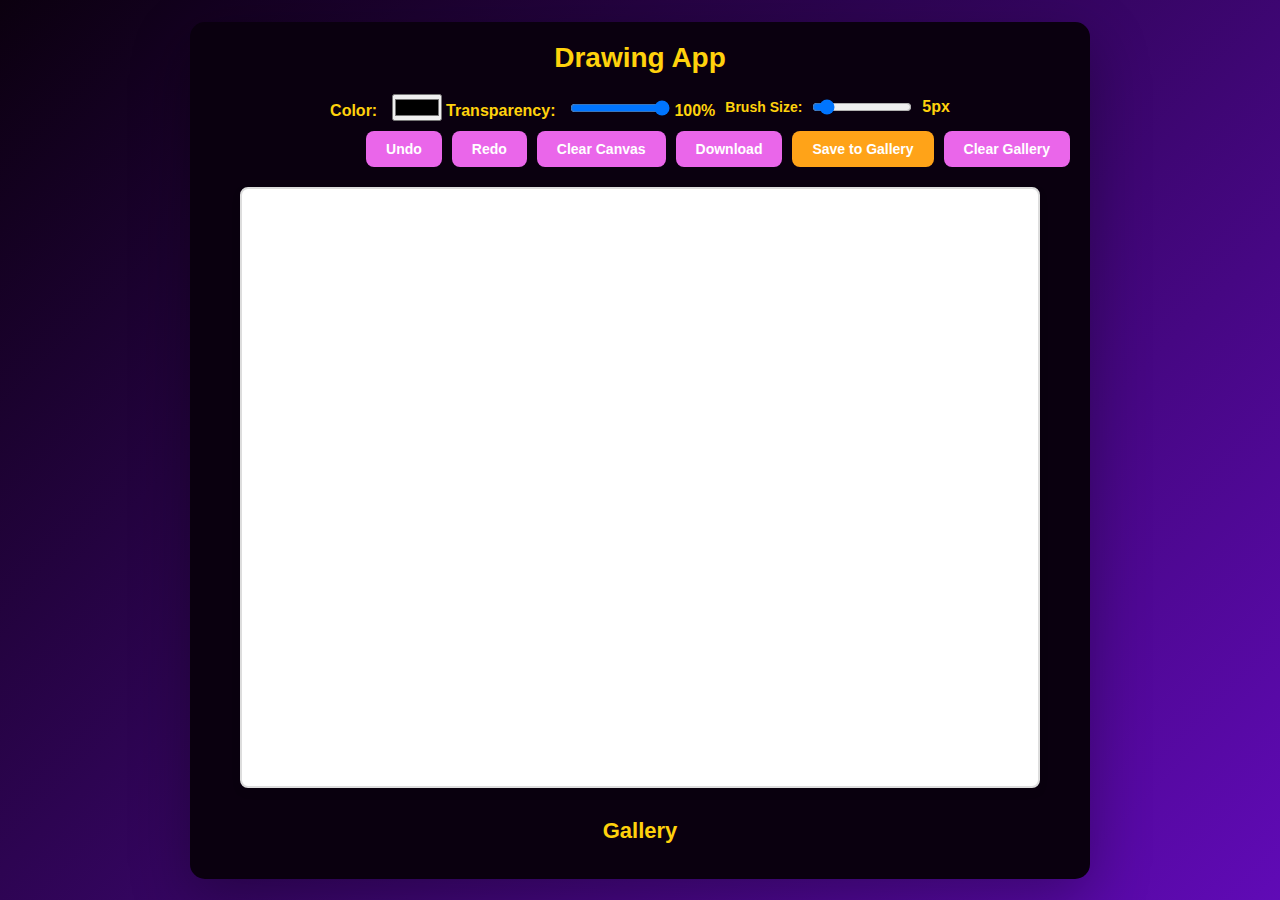
<file: DrawApp/index.html>
<!DOCTYPE html>
<html lang="et">
<head>
    <meta charset="UTF-8">
    <meta name="viewport" content="width=device-width, initial-scale=1.0">
    <title>Drawing App</title>
    <style>
        * {
            margin: 0;
            padding: 0;
            box-sizing: border-box;
        }

        body {
            font-family: 'Segoe UI', Tahoma, Geneva, Verdana, sans-serif;
            background: linear-gradient(135deg, #0b000f 0%, #600ab6 100%);
            display: flex;
            flex-direction: column;
            align-items: center;
            justify-content: center;
            min-height: 100vh;
            padding: 20px;
        }

        .container {
            background: rgb(10, 0, 15);
            border-radius: 15px;
            box-shadow: 0 20px 60px rgba(0, 0, 0, 0.3);
            padding: 20px;
            max-width: 900px;
            width: 100%;
        }

        h1 {
            text-align: center;
            color: #ffd20c;
            margin-bottom: 20px;
            font-size: 28px;
        }

        .controls {
            display: flex;
            gap: 10px;
            margin-bottom: 20px;
            flex-wrap: wrap;
            align-items: center;
            justify-content: center;
        }

        .color-label {
            font-weight: 600;
            color: #ffd20c;
            margin-right: 10px;
        }


        .button-group {
            display: flex;
            gap: 10px;
            margin-left: auto;
        }

        button {
            padding: 10px 20px;
            border: none;
            border-radius: 8px;
            background: #ea66ea;
            color: white;
            font-weight: 600;
            cursor: pointer;
            transition: all 0.2s ease;
            font-size: 14px;
        }

        button:hover {
            background: #aa66ea;
            transform: translateY(-2px);
            box-shadow: 0 4px 12px rgba(102, 126, 234, 0.4);
        }

        button:active {
            transform: translateY(0);
        }

        #saveBtn {
            background: #ffa318;
        }

        #saveBtn:hover {
            background: #71c90c;
        }

        #gallery {
            margin-top: 30px;
        }

        #gallery h2 {
            text-align: center;
            color: #ffd20c;
            margin-bottom: 15px;
            font-size: 22px;
        }

        .gallery-items {
            display: flex;
            flex-wrap: wrap;
            gap: 15px;
            justify-content: center;
        }

        .gallery-item {
            position: relative;
            border: 1px solid #ddd;
            border-radius: 8px;
            overflow: hidden;
            width: 150px;
            height: 150px;
            background: white; /* make sure images have white background */
        }

        .gallery-item img {
            width: 100%;
            height: 100%;
            object-fit: cover;
        }

        .gallery-item .delete-btn {
            position: absolute;
            top: 5px;
            right: 5px;
            background: rgba(255, 0, 0, 0.8);
            border: none;
            color: white;
            padding: 2px 6px;
            border-radius: 4px;
            cursor: pointer;
            font-size: 12px;
        }

        .gallery-item .delete-btn:hover {
            background: rgba(255, 0, 0, 1);
        }

        #canvas {
            border: 2px solid #ddd;
            border-radius: 8px;
            display: block;
            background: white;
            cursor: crosshair;
            width: 100%;
            height: auto;
            max-width: 800px;
            margin: 0 auto;
            box-shadow: 0 4px 8px rgba(0, 0, 0, 0.1);
        }

        .slider-group {
            display: flex;
            align-items: center;
            gap: 10px;
        }

        input[type="range"] {
            width: 100px;
            cursor: pointer;
        }

        .brush-label {
            font-weight: 600;
            color: #ffd20c;
            font-size: 14px;
        }

        @media (max-width: 600px) {
            .controls {
                flex-direction: column;
            }

            .button-group {
                margin-left: 0;
                width: 100%;
            }

            button {
                flex: 1;
            }
        }
    </style>
</head>
<body>
    <div class="container">
        <h1>Drawing App</h1>
        
        <div class="controls">
            <div class="color-control">
                <label for="colorPicker" class="color-label">Color:</label>
                <input type="color" id="colorPicker" value="#000000">
                <label for="alphaRange" class="color-label">Transparency:</label>
                <input type="range" id="alphaRange" min="0" max="1" step="0.01" value="1">
                <span id="alphaDisplay" style="color: #ffd20c; font-weight: 600;">100%</span>
            </div>

            <div class="slider-group">
                <span class="brush-label">Brush Size:</span>
                <input type="range" id="brushSize" min="1" max="50" value="5">
                <span id="sizeDisplay" style="color: #ffd20c; font-weight: 600;">5px</span>
            </div>

            <div class="button-group">
                <button id="undoBtn">Undo</button>
                <button id="redoBtn">Redo</button>
                <button id="clearBtn">Clear Canvas</button>
                <button id="downloadBtn">Download</button>
                <button id="saveBtn">Save to Gallery</button>
                <button id="clearGalleryBtn">Clear Gallery</button>
            </div>
        </div>

        <canvas id="canvas"></canvas>
        <div id="gallery" class="gallery">
            <h2>Gallery</h2>
            <div id="galleryItems" class="gallery-items"></div>
        </div>
    </div>

    <script>
        const canvas = document.getElementById('canvas');
        const ctx = canvas.getContext('2d');
        const brushSizeSlider = document.getElementById('brushSize');
        const sizeDisplay = document.getElementById('sizeDisplay');
        const clearBtn = document.getElementById('clearBtn');
        const colorPicker = document.getElementById('colorPicker');
        const alphaRange = document.getElementById('alphaRange');
        const alphaDisplay = document.getElementById('alphaDisplay');
        const downloadBtn = document.getElementById('downloadBtn');
        const undoBtn = document.getElementById('undoBtn');
        const redoBtn = document.getElementById('redoBtn');
        const clearGalleryBtn = document.getElementById('clearGalleryBtn');

        let isDrawing = false;
        let currentColor = '#000000';
        let currentAlpha = 1;
        let brushSize = 5;

        // history stacks for undo/redo
        const history = [];
        const redoStack = [];

        function saveState() {
            history.push(canvas.toDataURL());
            if (history.length > 50) history.shift();
            // clear redo whenever a new action happens
            redoStack.length = 0;
        }

        // Set canvas size
        function resizeCanvas() {
            const container = canvas.parentElement;
            canvas.width = Math.min(container.clientWidth - 4, 800);
            canvas.height = 600;
        }

        resizeCanvas();
        // save initial blank state for undo
        saveState();
        window.addEventListener('resize', resizeCanvas);


        // Brush size control
        brushSizeSlider.addEventListener('input', (e) => {
            brushSize = e.target.value;
            sizeDisplay.textContent = brushSize + 'px';
        });

        // Color and transparency control
        colorPicker.addEventListener('input', (e) => {
            currentColor = e.target.value;
        });

        alphaRange.addEventListener('input', (e) => {
            currentAlpha = e.target.value;
            alphaDisplay.textContent = Math.round(currentAlpha * 100) + '%';
        });

        // helper to convert hex color to rgba string
        function hexToRgba(hex, a) {
            const r = parseInt(hex.slice(1, 3), 16);
            const g = parseInt(hex.slice(3, 5), 16);
            const b = parseInt(hex.slice(5, 7), 16);
            return `rgba(${r},${g},${b},${a})`;
        }

        // Drawing functions
        function startDrawing(e) {
            // record current state before new stroke
            saveState();
            isDrawing = true;
            const rect = canvas.getBoundingClientRect();
            const x = e.clientX - rect.left;
            const y = e.clientY - rect.top;
            ctx.beginPath();
            ctx.moveTo(x, y);
        }

        function draw(e) {
            if (!isDrawing) return;

            const rect = canvas.getBoundingClientRect();
            const x = e.clientX - rect.left;
            const y = e.clientY - rect.top;

            ctx.lineWidth = brushSize;
            ctx.lineCap = 'round';
            ctx.lineJoin = 'round';
            ctx.strokeStyle = hexToRgba(currentColor, currentAlpha);
            ctx.lineTo(x, y);
            ctx.stroke();
        }

        function stopDrawing() {
            isDrawing = false;
            ctx.closePath();
        }

        // Touch support for mobile
        function getTouchPos(e) {
            const rect = canvas.getBoundingClientRect();
            const touch = e.touches[0];
            return {
                x: touch.clientX - rect.left,
                y: touch.clientY - rect.top
            };
        }

        function startDrawingTouch(e) {
            // record current state before new touch stroke
            saveState();
            isDrawing = true;
            const pos = getTouchPos(e);
            ctx.beginPath();
            ctx.moveTo(pos.x, pos.y);
            e.preventDefault();
        }

        function drawTouch(e) {
            if (!isDrawing) return;
            const pos = getTouchPos(e);

            ctx.lineWidth = brushSize;
            ctx.lineCap = 'round';
            ctx.lineJoin = 'round';
            ctx.strokeStyle = hexToRgba(currentColor, currentAlpha);
            ctx.lineTo(pos.x, pos.y);
            ctx.stroke();
            e.preventDefault();
        }

        function stopDrawingTouch() {
            isDrawing = false;
            ctx.closePath();
        }

        // Mouse events
        canvas.addEventListener('mousedown', startDrawing);
        canvas.addEventListener('mousemove', draw);
        canvas.addEventListener('mouseup', stopDrawing);
        canvas.addEventListener('mouseout', stopDrawing);

        // Touch events
        canvas.addEventListener('touchstart', startDrawingTouch);
        canvas.addEventListener('touchmove', drawTouch);
        canvas.addEventListener('touchend', stopDrawingTouch);

        // Clear canvas
        clearBtn.addEventListener('click', () => {
            saveState();
            ctx.clearRect(0, 0, canvas.width, canvas.height);
        });

        // Download canvas
        downloadBtn.addEventListener('click', () => {
            const link = document.createElement('a');
            link.href = canvas.toDataURL();
            link.download = 'drawing.png';
            link.click();
        });

        // Undo/Redo functions and input handling
        function undo() {
            if (history.length) {
                redoStack.push(canvas.toDataURL());
                const dataURL = history.pop();
                loadImageToCanvas(dataURL);
            }
        }

        function redo() {
            if (redoStack.length) {
                history.push(canvas.toDataURL());
                const dataURL = redoStack.pop();
                loadImageToCanvas(dataURL);
            }
        }

        undoBtn.addEventListener('click', undo);
        redoBtn.addEventListener('click', redo);

        document.addEventListener('keydown', (e) => {
            const k = e.key.toLowerCase();
            if (e.ctrlKey && k === 'z') {
                e.preventDefault();
                undo();
            } else if (e.ctrlKey && (k === 'y' || (e.shiftKey && k === 'z'))) {
                e.preventDefault();
                redo();
            }
        });

        // Gallery functionality
        const saveBtn = document.getElementById('saveBtn');
        const galleryItems = document.getElementById('galleryItems');

        clearGalleryBtn.addEventListener('click', () => {
            galleryItems.innerHTML = '';
            localStorage.removeItem('galleryImages');
        });

        // helper to export current canvas on white background
        function getWhiteBackgroundDataURL() {
            const temp = document.createElement('canvas');
            temp.width = canvas.width;
            temp.height = canvas.height;
            const tctx = temp.getContext('2d');
            // fill white
            tctx.fillStyle = '#fff';
            tctx.fillRect(0, 0, temp.width, temp.height);
            // draw existing canvas
            tctx.drawImage(canvas, 0, 0);
            return temp.toDataURL();
        }

        saveBtn.addEventListener('click', () => {
            const dataURL = getWhiteBackgroundDataURL();
            addGalleryItem(dataURL);
            storeGallery();
        });

        function addGalleryItem(src) {
            const wrapper = document.createElement('div');
            wrapper.className = 'gallery-item';
            const img = document.createElement('img');
            img.src = src;
            // clicking an image loads it into the canvas for editing
            img.addEventListener('click', () => {
                saveState();
                loadImageToCanvas(src);
            });
            const delBtn = document.createElement('button');
            delBtn.className = 'delete-btn';
            delBtn.textContent = '✕';
            delBtn.addEventListener('click', () => {
                wrapper.remove();
                storeGallery();
            });
            wrapper.appendChild(img);
            wrapper.appendChild(delBtn);
            galleryItems.appendChild(wrapper);
        }

        function loadImageToCanvas(src) {
            const img = new Image();
            img.onload = () => {
                ctx.clearRect(0, 0, canvas.width, canvas.height);
                ctx.drawImage(img, 0, 0, canvas.width, canvas.height);
            };
            img.src = src;
        }

        function storeGallery() {
            const items = [];
            galleryItems.querySelectorAll('img').forEach(img => items.push(img.src));
            localStorage.setItem('galleryImages', JSON.stringify(items));
        }

        function loadGallery() {
            const items = JSON.parse(localStorage.getItem('galleryImages') || '[]');
            items.forEach(src => addGalleryItem(src));
        }

        loadGallery();
    </script>
</body>
</html>
</file>
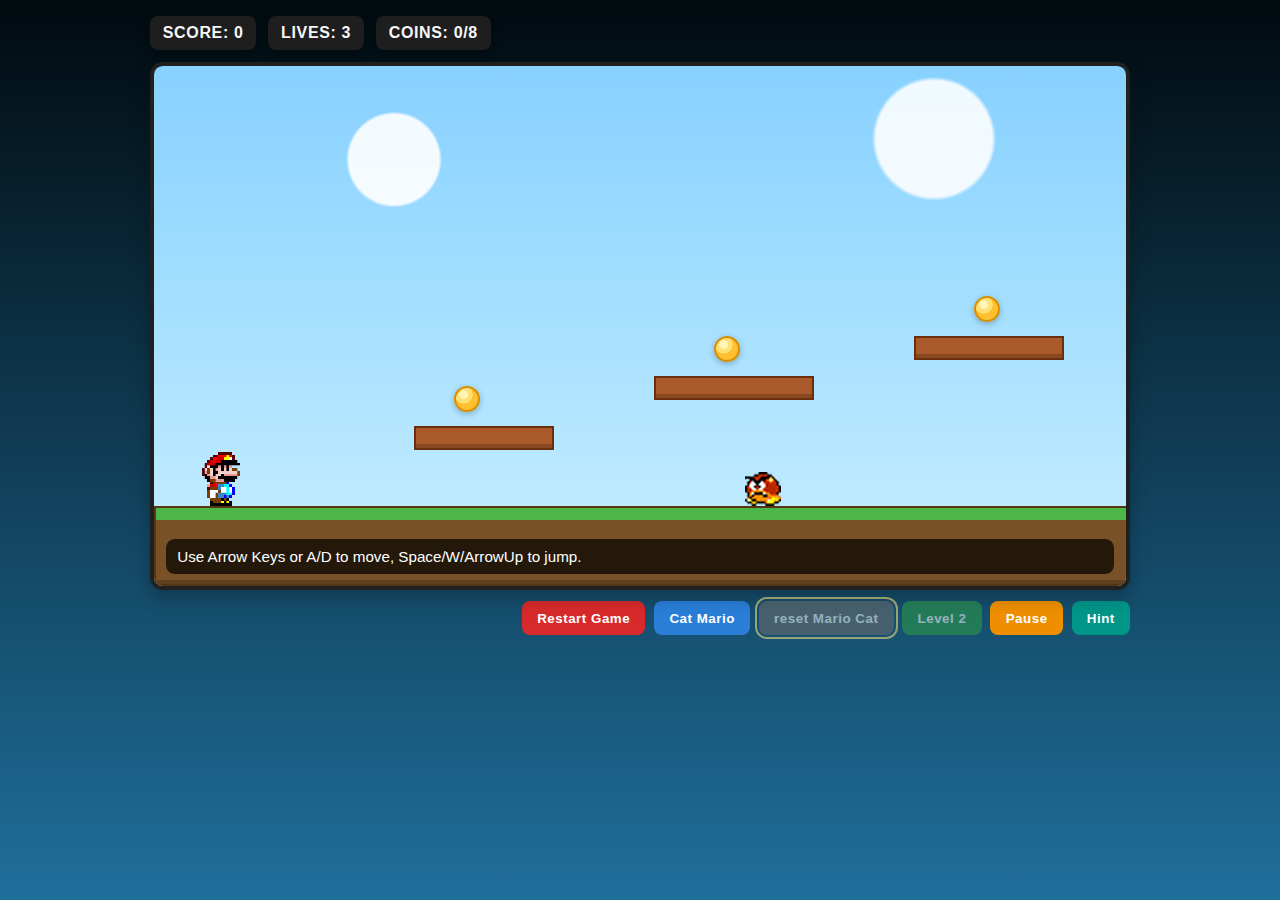
<file: Mario/index.html>
<!DOCTYPE html>
<html lang="en">
<head>
    <meta charset="UTF-8">
    <meta name="viewport" content="width=device-width, initial-scale=1.0">
    <title>Mario Mini Game</title>
    <link rel="stylesheet" href="style.css">
</head>
<body>
    <main class="page">
        <header class="hud">
            <div class="hud-item">SCORE: <span id="score">0</span></div>
            <div class="hud-item">LIVES: <span id="lives">3</span></div>
            <div class="hud-item">COINS: <span id="coins">0</span>/8</div>
        </header>

        <section class="game-frame" aria-label="Mario mini platform game">
            <div id="game-world" class="game-world">
                <div id="clouds" class="clouds" aria-hidden="true"></div>
                <div id="platforms" class="platforms" aria-hidden="true"></div>
                <div id="coins-layer" class="coins-layer" aria-hidden="true"></div>
                <div id="enemies-layer" class="enemies-layer" aria-hidden="true"></div>
                <img id="player" class="player" src="Mario.png" alt="Mario character">
                <div class="goal" id="goal" title="Reach the flag"></div>
            </div>
            <div id="message" class="message">Use Arrow Keys or A/D to move, Space/W/ArrowUp to jump.</div>
        </section>

        <div class="controls">
            <button id="restartButton" type="button">Restart Game</button>
            <button id="catMarioButton" type="button">Cat Mario</button>
            <button id="resetCatMarioButton" type="button">reset Mario Cat</button>
            <button id="level2Button" type="button">Level 2</button>
            <button id="backLevel1Button" type="button" hidden>Back to level 1</button>
            <button id="pauseButton" type="button">Pause</button>
            <button id="hintButton" type="button">Hint</button>
        </div>
    </main>

    <script src="script.js"></script>
</body>
</html>
</file>
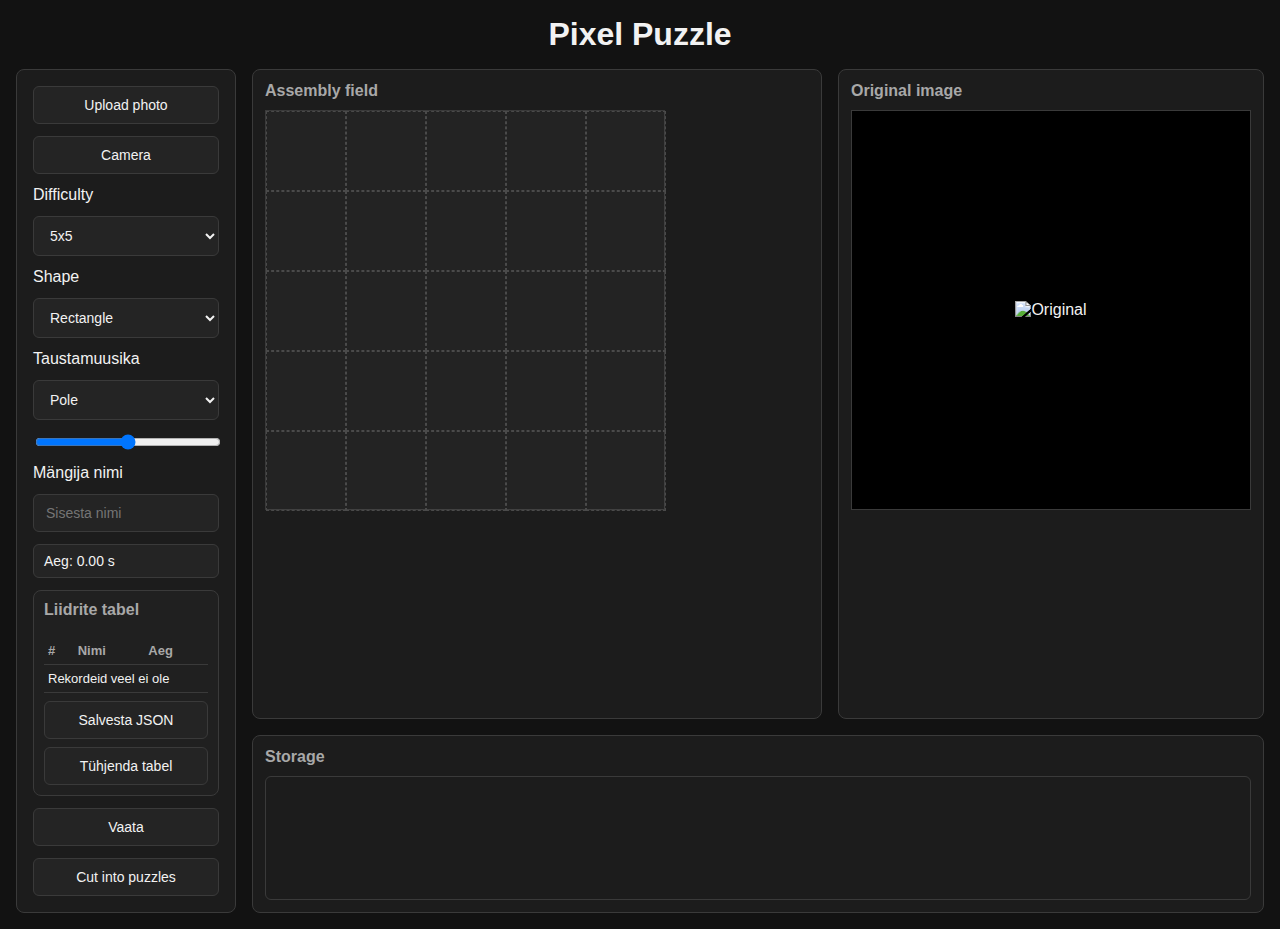
<file: Puzzle/index.html>
<!DOCTYPE html>
<html lang="en">
<head>
  <meta charset="UTF-8" />
  <meta name="viewport" content="width=device-width, initial-scale=1.0" />
  <title>Pixel Puzzle</title>
  <link rel="stylesheet" href="styles.css" />
</head>
<body>
  <h1 id="title">Pixel Puzzle</h1>

  <div class="app-shell">
    <aside class="controls">
      <label class="btn" for="uploadInput">Upload photo</label>
      <input id="uploadInput" type="file" accept="image/*" />
      <label class="btn" for="cameraInput">Camera</label>
      <input id="cameraInput" type="file" accept="image/*" capture="environment" />
      <label for="difficultySelect">Difficulty</label>
      <select id="difficultySelect" class="difficulty-select">
        <option value="3">3x3</option>
        <option value="5" selected>5x5</option>
        <option value="10">10x10</option>
      </select>
      <label for="shapeSelect">Shape</label>
      <select id="shapeSelect" class="difficulty-select">
        <option value="rectangle">Rectangle</option>
        <option value="triangle">Triangles</option>
        <option value="polygon">Random polygons</option>
      </select>
      <label for="musicSelect">Taustamuusika</label>
      <select id="musicSelect" class="difficulty-select">
        <option value="none">Pole</option>
        <option value="relaxing">Rahustav</option>
        <option value="upbeat">Energiline</option>
        <option value="ambient">Ambient</option>
      </select>
      <input id="musicVolume" type="range" min="0" max="100" value="50" style="width: 100%; cursor: pointer;" />

      <label for="playerNameInput">Mängija nimi</label>
      <input id="playerNameInput" class="text-input" type="text" maxlength="24" placeholder="Sisesta nimi" />
      <div id="timerValue" class="timer-readout">Aeg: 0.00 s</div>

      <div class="leaderboard-wrap">
        <h2>Liidrite tabel</h2>
        <table class="leaderboard-table" aria-label="Liidrite tabel">
          <thead>
            <tr>
              <th>#</th>
              <th>Nimi</th>
              <th>Aeg</th>
            </tr>
          </thead>
          <tbody id="leaderboardBody"></tbody>
        </table>
        <button id="exportRecordsBtn" class="btn" type="button">Salvesta JSON</button>
        <button id="clearRecordsBtn" class="btn" type="button">Tühjenda tabel</button>
      </div>

      <button id="hintBtn" class="btn" type="button">Vaata</button>
      <button id="cutBtn" class="btn" type="button">Cut into puzzles</button>
    </aside>

    <main class="main-layout">
      <section class="play-row">
        <div class="assembly-wrap">
          <h2>Assembly field</h2>
          <div id="assemblyBoard" class="assembly-board">
            <div id="ghostOverlay" class="ghost-overlay"></div>
            <div id="assemblyField" class="assembly-grid"></div>
            <canvas id="winFxCanvas" class="win-fx-canvas"></canvas>
          </div>
        </div>

        <div class="original-wrap">
          <h2>Original image</h2>
          <div class="original-frame">
            <img id="originalImage" alt="Original" />
          </div>
        </div>
      </section>

      <section class="storage-wrap">
        <h2>Storage</h2>
        <div id="storage" class="storage-area"></div>
      </section>
    </main>
  </div>

  <script>
    const BOARD_SIZE = 400;

    const titleEl = document.getElementById('title');
    const uploadInput = document.getElementById('uploadInput');
    const cameraInput = document.getElementById('cameraInput');
    const difficultySelect = document.getElementById('difficultySelect');
    const shapeSelect = document.getElementById('shapeSelect');
    const musicSelect = document.getElementById('musicSelect');
    const musicVolume = document.getElementById('musicVolume');
    const playerNameInput = document.getElementById('playerNameInput');
    const timerValue = document.getElementById('timerValue');
    const leaderboardBody = document.getElementById('leaderboardBody');
    const exportRecordsBtn = document.getElementById('exportRecordsBtn');
    const clearRecordsBtn = document.getElementById('clearRecordsBtn');
    const hintBtn = document.getElementById('hintBtn');
    const cutBtn = document.getElementById('cutBtn');
    const originalImage = document.getElementById('originalImage');
    const assemblyBoard = document.getElementById('assemblyBoard');
    const ghostOverlay = document.getElementById('ghostOverlay');
    const assemblyField = document.getElementById('assemblyField');
    const winFxCanvas = document.getElementById('winFxCanvas');
    const storage = document.getElementById('storage');

    let imageDataUrl = '';
    let pieces = [];
    let currentGridSize = Number(difficultySelect.value);
    let currentShapeMode = shapeSelect.value;
    let hintVisible = false;
    let audioContext = null;
    let pieceClipPaths = [];
    let hasWon = false;
    let winAnimationFrame = 0;
    let winParticles = [];
    let winCanvasDpr = 1;
    let winCanvasWidth = BOARD_SIZE;
    let winCanvasHeight = BOARD_SIZE;

    const RECORDS_STORAGE_KEY = 'pixelPuzzleRecords';
    const PLAYER_NAME_STORAGE_KEY = 'pixelPuzzlePlayerName';
    const MAX_RECORDS = 10;

    let records = [];
    let runStartTimestamp = 0;
    let timerAnimationFrame = 0;
    let hasStoredCurrentWin = false;

    let musicAudio = null;
    let currentMusicTrack = 'none';

    const musicTracks = {
      relaxing: 'https://www.soundhelix.com/examples/mp3/SoundHelix-Song-1.mp3',
      upbeat: 'https://www.soundhelix.com/examples/mp3/SoundHelix-Song-2.mp3',
      ambient: 'https://www.soundhelix.com/examples/mp3/SoundHelix-Song-3.mp3',
    };

    function playBackgroundMusic(trackName) {
      if (trackName === 'none') {
        if (musicAudio) {
          musicAudio.pause();
          musicAudio = null;
        }
        currentMusicTrack = 'none';
        return;
      }

      const trackUrl = musicTracks[trackName];
      if (!trackUrl) return;

      if (musicAudio && currentMusicTrack === trackName) {
        musicAudio.play();
        return;
      }

      if (musicAudio) {
        musicAudio.pause();
        musicAudio.src = '';
      }

      musicAudio = new Audio();
      musicAudio.src = trackUrl;
      musicAudio.loop = true;
      musicAudio.volume = musicVolume.value / 100;
      musicAudio.play().catch(() => {
        console.log('Autoplay blocked. Music will play when user interacts with the page.');
      });
      currentMusicTrack = trackName;
    }

    function formatDuration(ms) {
      return `${(ms / 1000).toFixed(2)} s`;
    }

    function updateTimerLabel(now = performance.now()) {
      if (runStartTimestamp) {
        timerValue.textContent = `Aeg: ${formatDuration(now - runStartTimestamp)}`;
      } else {
        timerValue.textContent = 'Aeg: 0.00 s';
      }
    }

    function stopTimerTicker() {
      if (timerAnimationFrame) {
        cancelAnimationFrame(timerAnimationFrame);
        timerAnimationFrame = 0;
      }
    }

    function startTimerTicker() {
      if (timerAnimationFrame) return;

      const tick = (now) => {
        updateTimerLabel(now);
        if (runStartTimestamp) {
          timerAnimationFrame = requestAnimationFrame(tick);
        } else {
          timerAnimationFrame = 0;
        }
      };

      timerAnimationFrame = requestAnimationFrame(tick);
    }

    function resetRunTimer() {
      runStartTimestamp = 0;
      hasStoredCurrentWin = false;
      stopTimerTicker();
      updateTimerLabel();
    }

    function startRunTimerIfNeeded() {
      if (runStartTimestamp || !pieces.length || hasWon) return;
      runStartTimestamp = performance.now();
      startTimerTicker();
    }

    function loadRecords() {
      try {
        const raw = localStorage.getItem(RECORDS_STORAGE_KEY);
        if (!raw) return [];
        const parsed = JSON.parse(raw);
        return Array.isArray(parsed) ? parsed : [];
      } catch {
        return [];
      }
    }

    function saveRecords() {
      localStorage.setItem(RECORDS_STORAGE_KEY, JSON.stringify(records));
    }

    function renderLeaderboard() {
      leaderboardBody.innerHTML = '';

      if (!records.length) {
        const row = document.createElement('tr');
        const cell = document.createElement('td');
        cell.colSpan = 3;
        cell.textContent = 'Rekordeid veel ei ole';
        row.appendChild(cell);
        leaderboardBody.appendChild(row);
        return;
      }

      records.forEach((record, index) => {
        const row = document.createElement('tr');

        const rankCell = document.createElement('td');
        rankCell.textContent = String(index + 1);

        const nameCell = document.createElement('td');
        nameCell.textContent = `${record.name} (${record.difficulty})`;

        const timeCell = document.createElement('td');
        timeCell.textContent = formatDuration(record.timeMs);

        row.appendChild(rankCell);
        row.appendChild(nameCell);
        row.appendChild(timeCell);
        leaderboardBody.appendChild(row);
      });
    }

    function exportRecordsToJson() {
      const payload = {
        updatedAt: new Date().toISOString(),
        records,
      };

      const blob = new Blob([JSON.stringify(payload, null, 2)], { type: 'application/json' });
      const downloadUrl = URL.createObjectURL(blob);
      const anchor = document.createElement('a');
      anchor.href = downloadUrl;
      anchor.download = 'records.json';
      document.body.appendChild(anchor);
      anchor.click();
      anchor.remove();
      URL.revokeObjectURL(downloadUrl);
    }

    function completeRunAndSaveRecord() {
      if (hasStoredCurrentWin || !runStartTimestamp) return;

      const durationMs = Math.max(1, Math.round(performance.now() - runStartTimestamp));
      const name = (playerNameInput.value || '').trim() || 'Mängija';

      const record = {
        name,
        timeMs: durationMs,
        difficulty: `${currentGridSize}x${currentGridSize}`,
        shape: currentShapeMode,
        createdAt: new Date().toISOString(),
      };

      records.push(record);
      records = records
        .sort((a, b) => a.timeMs - b.timeMs)
        .slice(0, MAX_RECORDS);

      saveRecords();
      renderLeaderboard();
      exportRecordsToJson();

      hasStoredCurrentWin = true;
      runStartTimestamp = 0;
      stopTimerTicker();
      updateTimerLabel();
    }

    function resizeWinCanvas() {
      const rect = assemblyBoard.getBoundingClientRect();
      winCanvasDpr = window.devicePixelRatio || 1;
      winCanvasWidth = Math.max(1, rect.width);
      winCanvasHeight = Math.max(1, rect.height);
      winFxCanvas.width = Math.max(1, Math.floor(winCanvasWidth * winCanvasDpr));
      winFxCanvas.height = Math.max(1, Math.floor(winCanvasHeight * winCanvasDpr));
      winFxCanvas.style.width = `${rect.width}px`;
      winFxCanvas.style.height = `${rect.height}px`;
      const ctx = winFxCanvas.getContext('2d');
      if (ctx) {
        ctx.setTransform(winCanvasDpr, 0, 0, winCanvasDpr, 0, 0);
      }
    }

    function clearWinCanvas() {
      const ctx = winFxCanvas.getContext('2d');
      if (!ctx) return;
      ctx.setTransform(1, 0, 0, 1, 0, 0);
      ctx.clearRect(0, 0, winFxCanvas.width, winFxCanvas.height);
      ctx.setTransform(winCanvasDpr, 0, 0, winCanvasDpr, 0, 0);
    }

    function stopWinExplosion() {
      if (winAnimationFrame) {
        cancelAnimationFrame(winAnimationFrame);
        winAnimationFrame = 0;
      }
      winParticles = [];
      clearWinCanvas();
    }

    function startWinExplosion() {
      stopWinExplosion();
      resizeWinCanvas();

      const ctx = winFxCanvas.getContext('2d');
      if (!ctx) return;

      const centerX = winCanvasWidth / 2;
      const centerY = winCanvasHeight / 2;
      const colors = ['#f2f2f2', '#a8a8a8', '#ffffff'];
      const gravity = 560;

      winParticles = Array.from({ length: 90 }, (_, index) => {
        const angle = (Math.PI * 2 * index) / 90 + Math.random() * 0.25;
        const speed = 120 + Math.random() * 260;
        return {
          x: centerX,
          y: centerY,
          vx: Math.cos(angle) * speed,
          vy: Math.sin(angle) * speed,
          life: 700 + Math.random() * 650,
          age: 0,
          size: 1.5 + Math.random() * 2.5,
          color: colors[Math.floor(Math.random() * colors.length)],
        };
      });

      let lastTime = performance.now();

      const animate = (time) => {
        const deltaMs = Math.min(40, time - lastTime);
        lastTime = time;
        const dt = deltaMs / 1000;

        ctx.setTransform(1, 0, 0, 1, 0, 0);
        ctx.clearRect(0, 0, winFxCanvas.width, winFxCanvas.height);
        ctx.setTransform(winCanvasDpr, 0, 0, winCanvasDpr, 0, 0);

        winParticles = winParticles.filter((particle) => {
          particle.age += deltaMs;
          if (particle.age >= particle.life) return false;

          particle.vy += gravity * dt;
          particle.x += particle.vx * dt;
          particle.y += particle.vy * dt;

          const alpha = Math.max(0, 1 - particle.age / particle.life);
          ctx.globalAlpha = alpha;
          ctx.fillStyle = particle.color;
          ctx.beginPath();
          ctx.arc(particle.x, particle.y, particle.size, 0, Math.PI * 2);
          ctx.fill();
          return true;
        });

        ctx.globalAlpha = 1;

        if (winParticles.length > 0) {
          winAnimationFrame = requestAnimationFrame(animate);
        } else {
          winAnimationFrame = 0;
          ctx.setTransform(1, 0, 0, 1, 0, 0);
          ctx.clearRect(0, 0, winFxCanvas.width, winFxCanvas.height);
          ctx.setTransform(winCanvasDpr, 0, 0, winCanvasDpr, 0, 0);
        }
      };

      winAnimationFrame = requestAnimationFrame(animate);
    }

    function applyDifficultyStyles() {
      const pieceSize = BOARD_SIZE / currentGridSize;
      document.documentElement.style.setProperty('--board-size', `${BOARD_SIZE}px`);
      document.documentElement.style.setProperty('--grid-size', String(currentGridSize));
      document.documentElement.style.setProperty('--piece-size', `${pieceSize}px`);
    }

    function createAssemblyGrid() {
      applyDifficultyStyles();
      const totalPieces = currentGridSize * currentGridSize;
      assemblyField.innerHTML = '';
      for (let i = 0; i < totalPieces; i += 1) {
        const slot = document.createElement('div');
        slot.className = 'slot';
        slot.dataset.slotIndex = String(i);

        if (pieceClipPaths[i]) {
          slot.style.clipPath = pieceClipPaths[i];
        }

        assemblyField.appendChild(slot);
      }
    }

    function triangleClipPath(index) {
      const orientation = index % 4;
      if (orientation === 0) return 'polygon(50% 0%, 0% 100%, 100% 100%)';
      if (orientation === 1) return 'polygon(0% 0%, 100% 50%, 0% 100%)';
      if (orientation === 2) return 'polygon(0% 0%, 100% 0%, 50% 100%)';
      return 'polygon(100% 0%, 100% 100%, 0% 50%)';
    }

    function rectangleClipPath() {
      return 'polygon(0% 0%, 100% 0%, 100% 100%, 0% 100%)';
    }

    function seededRandom(seed) {
      const x = Math.sin(seed) * 10000;
      return x - Math.floor(x);
    }

    function polygonClipPath(index) {
      const pointCount = 5 + Math.floor(seededRandom(index * 11 + 3) * 3);
      const points = [];

      for (let i = 0; i < pointCount; i += 1) {
        const baseAngle = (Math.PI * 2 * i) / pointCount;
        const angleJitter = (seededRandom(index * 31 + i * 17 + 7) - 0.5) * 0.45;
        const radius = 0.38 + seededRandom(index * 47 + i * 23 + 13) * 0.12;
        const angle = baseAngle + angleJitter;
        const x = 0.5 + Math.cos(angle) * radius;
        const y = 0.5 + Math.sin(angle) * radius;
        const px = Math.max(0.05, Math.min(0.95, x));
        const py = Math.max(0.05, Math.min(0.95, y));
        points.push(`${(px * 100).toFixed(1)}% ${(py * 100).toFixed(1)}%`);
      }

      return `polygon(${points.join(', ')})`;
    }

    function buildPieceClipPaths(totalPieces) {
      const clips = [];
      for (let i = 0; i < totalPieces; i += 1) {
        if (currentShapeMode === 'rectangle') {
          clips.push(rectangleClipPath());
        } else if (currentShapeMode === 'polygon') {
          clips.push(polygonClipPath(i));
        } else {
          clips.push(triangleClipPath(i));
        }
      }
      return clips;
    }

    function playSnapSound() {
      try {
        if (!audioContext) {
          const AudioContextCtor = window.AudioContext || window.webkitAudioContext;
          if (!AudioContextCtor) return;
          audioContext = new AudioContextCtor();
        }

        const now = audioContext.currentTime;
        const gain = audioContext.createGain();
        gain.gain.setValueAtTime(0.0001, now);
        gain.gain.exponentialRampToValueAtTime(0.18, now + 0.01);
        gain.gain.exponentialRampToValueAtTime(0.0001, now + 0.12);
        gain.connect(audioContext.destination);

        const osc = audioContext.createOscillator();
        osc.type = 'triangle';
        osc.frequency.setValueAtTime(880, now);
        osc.frequency.exponentialRampToValueAtTime(520, now + 0.12);
        osc.connect(gain);
        osc.start(now);
        osc.stop(now + 0.12);
      } catch {
      }
    }

    function placePieceInSlot(pieceEl, slotEl, withSound = false) {
      if (!pieceEl || !slotEl) return;

      const currentPiece = slotEl.firstElementChild;
      if (currentPiece && currentPiece !== pieceEl) {
        storage.appendChild(currentPiece);
      }

      slotEl.appendChild(pieceEl);
      if (withSound) {
        playSnapSound();
      }
      checkSuccess();
    }

    function getSnapTargetSlot(pieceEl, dropClientX, dropClientY) {
      if (!pieceEl) return null;

      const correctIndex = Number(pieceEl.dataset.correctIndex);
      if (!Number.isFinite(correctIndex)) return null;

      const pieceSize = BOARD_SIZE / currentGridSize;
      const row = Math.floor(correctIndex / currentGridSize);
      const col = correctIndex % currentGridSize;

      const fieldRect = assemblyField.getBoundingClientRect();
      const x = dropClientX - fieldRect.left;
      const y = dropClientY - fieldRect.top;

      if (x < 0 || y < 0 || x > fieldRect.width || y > fieldRect.height) {
        return null;
      }

      const targetCenterX = (col + 0.5) * pieceSize;
      const targetCenterY = (row + 0.5) * pieceSize;
      const distance = Math.hypot(x - targetCenterX, y - targetCenterY);
      const snapDistance = pieceSize * 0.45;

      if (distance > snapDistance) {
        return null;
      }

      return assemblyField.querySelector(`.slot[data-slot-index="${correctIndex}"]`);
    }

    function makeDraggable(pieceEl) {
      pieceEl.setAttribute('draggable', 'true');
      pieceEl.addEventListener('pointerdown', () => {
        startRunTimerIfNeeded();
      });
      pieceEl.addEventListener('dragstart', (event) => {
        startRunTimerIfNeeded();
        event.dataTransfer.setData('text/plain', pieceEl.id);
      });
    }

    storage.addEventListener('dragover', (event) => {
      event.preventDefault();
    });

    storage.addEventListener('drop', (event) => {
      event.preventDefault();
      startRunTimerIfNeeded();
      const pieceId = event.dataTransfer.getData('text/plain');
      if (!pieceId) return;

      const pieceEl = document.getElementById(pieceId);
      if (!pieceEl) return;

      storage.appendChild(pieceEl);
      checkSuccess();
    });

    assemblyBoard.addEventListener('dragover', (event) => {
      event.preventDefault();
    });

    assemblyBoard.addEventListener('drop', (event) => {
      event.preventDefault();
      startRunTimerIfNeeded();
      const pieceId = event.dataTransfer.getData('text/plain');
      if (!pieceId) return;

      const pieceEl = document.getElementById(pieceId);
      if (!pieceEl) return;

      const snapSlot = getSnapTargetSlot(pieceEl, event.clientX, event.clientY);
      if (!snapSlot) return;

      placePieceInSlot(pieceEl, snapSlot, true);
    });

    function shuffle(array) {
      for (let i = array.length - 1; i > 0; i -= 1) {
        const j = Math.floor(Math.random() * (i + 1));
        [array[i], array[j]] = [array[j], array[i]];
      }
    }

    function checkSuccess() {
      const slots = Array.from(assemblyField.querySelectorAll('.slot'));
      let allCorrect = true;

      for (const slot of slots) {
        const expected = slot.dataset.slotIndex;
        const pieceEl = slot.firstElementChild;

        if (!pieceEl || pieceEl.dataset.correctIndex !== expected) {
          allCorrect = false;
          break;
        }
      }

      if (allCorrect) {
        titleEl.textContent = 'Success';
        if (!hasWon) {
          hasWon = true;
          startWinExplosion();
          completeRunAndSaveRecord();
        }
      } else {
        titleEl.textContent = 'Pixel Puzzle';
        hasWon = false;
      }
    }

    function resizeToPuzzleCanvas(dataUrl) {
      return new Promise((resolve, reject) => {
        const img = new Image();
        img.onload = () => {
          const canvas = document.createElement('canvas');
          canvas.width = BOARD_SIZE;
          canvas.height = BOARD_SIZE;

          const ctx = canvas.getContext('2d');
          if (!ctx) {
            reject(new Error('Canvas context not available'));
            return;
          }

          ctx.drawImage(img, 0, 0, canvas.width, canvas.height);
          resolve(canvas.toDataURL('image/png'));
        };
        img.onerror = () => reject(new Error('Failed to load image'));
        img.src = dataUrl;
      });
    }

    function renderPieces() {
      const pieceSize = BOARD_SIZE / currentGridSize;
      const totalPieces = currentGridSize * currentGridSize;

      pieceClipPaths = buildPieceClipPaths(totalPieces);
      hasWon = false;
      stopWinExplosion();
      resetRunTimer();
      storage.innerHTML = '';
      createAssemblyGrid();
      titleEl.textContent = 'Pixel Puzzle';

      pieces = [];

      for (let row = 0; row < currentGridSize; row += 1) {
        for (let col = 0; col < currentGridSize; col += 1) {
          const index = row * currentGridSize + col;
          const piece = document.createElement('div');

          piece.className = 'puzzle-piece';
          piece.id = `piece-${index}`;
          piece.dataset.correctIndex = String(index);
          piece.style.backgroundImage = `url("${imageDataUrl}")`;
          piece.style.backgroundSize = `${BOARD_SIZE}px ${BOARD_SIZE}px`;
          piece.style.backgroundPosition = `-${col * pieceSize}px -${row * pieceSize}px`;
          piece.style.clipPath = pieceClipPaths[index];

          makeDraggable(piece);
          pieces.push(piece);
        }
      }

      shuffle(pieces);
      pieces.forEach((piece) => storage.appendChild(piece));
    }

    function loadImageFile(file) {
      if (!file) return;

      const reader = new FileReader();
      reader.onload = async () => {
        const rawDataUrl = String(reader.result || '');
        if (!rawDataUrl) return;

        try {
          imageDataUrl = await resizeToPuzzleCanvas(rawDataUrl);
          originalImage.src = imageDataUrl;
          ghostOverlay.style.backgroundImage = `url("${imageDataUrl}")`;
          hintVisible = false;
          ghostOverlay.classList.remove('visible');
          hasWon = false;
          stopWinExplosion();
          resetRunTimer();
          storage.innerHTML = '';
          titleEl.textContent = 'Pixel Puzzle';
          createAssemblyGrid();
        } catch {
          imageDataUrl = '';
          originalImage.removeAttribute('src');
          ghostOverlay.style.backgroundImage = 'none';
          hintVisible = false;
          ghostOverlay.classList.remove('visible');
          hasWon = false;
          stopWinExplosion();
          resetRunTimer();
        }
      };

      reader.readAsDataURL(file);
    }

    uploadInput.addEventListener('change', () => {
      loadImageFile(uploadInput.files?.[0]);
      uploadInput.value = '';
    });

    cameraInput.addEventListener('change', () => {
      loadImageFile(cameraInput.files?.[0]);
      cameraInput.value = '';
    });

    async function openCameraCapture() {
      try {
        const stream = await navigator.mediaDevices.getUserMedia({
          video: { facingMode: 'environment', width: { ideal: 1280 }, height: { ideal: 720 } },
          audio: false,
        });

        const video = document.createElement('video');
        video.srcObject = stream;
        video.play();

        const modal = document.createElement('div');
        modal.style.cssText = `
          position: fixed;
          top: 0;
          left: 0;
          width: 100%;
          height: 100%;
          background: rgba(0, 0, 0, 0.9);
          display: flex;
          flex-direction: column;
          align-items: center;
          justify-content: center;
          z-index: 9999;
        `;

        video.style.cssText = `
          max-width: 90vw;
          max-height: 70vh;
          border-radius: 8px;
        `;

        const buttonContainer = document.createElement('div');
        buttonContainer.style.cssText = `
          display: flex;
          gap: 20px;
          margin-top: 20px;
        `;

        const captureBtn = document.createElement('button');
        captureBtn.textContent = 'Capture';
        captureBtn.style.cssText = `
          padding: 12px 24px;
          font-size: 16px;
          background: #4CAF50;
          color: white;
          border: none;
          border-radius: 4px;
          cursor: pointer;
        `;

        const cancelBtn = document.createElement('button');
        cancelBtn.textContent = 'Cancel';
        cancelBtn.style.cssText = `
          padding: 12px 24px;
          font-size: 16px;
          background: #f44336;
          color: white;
          border: none;
          border-radius: 4px;
          cursor: pointer;
        `;

        function closeModal() {
          stream.getTracks().forEach((track) => track.stop());
          modal.remove();
        }

        captureBtn.addEventListener('click', () => {
          const canvas = document.createElement('canvas');
          canvas.width = video.videoWidth;
          canvas.height = video.videoHeight;
          const ctx = canvas.getContext('2d');
          if (ctx) {
            ctx.drawImage(video, 0, 0);
            const dataUrl = canvas.toDataURL('image/jpeg');
            const blob = canvas.toBlob((blob) => {
              if (blob) {
                const file = new File([blob], 'camera-capture.jpg', { type: 'image/jpeg' });
                loadImageFile(file);
                closeModal();
              }
            }, 'image/jpeg', 0.95);
          }
        });

        cancelBtn.addEventListener('click', closeModal);

        buttonContainer.appendChild(captureBtn);
        buttonContainer.appendChild(cancelBtn);
        modal.appendChild(video);
        modal.appendChild(buttonContainer);
        document.body.appendChild(modal);
      } catch (error) {
        alert('Camera access denied or not available. Please check your browser permissions.');
        console.error('Camera error:', error);
      }
    }

    document.querySelector('label[for="cameraInput"]').addEventListener('click', (event) => {
      event.preventDefault();
      openCameraCapture();
    });

    cutBtn.addEventListener('click', () => {
      if (!imageDataUrl) return;
      renderPieces();
    });

    hintBtn.addEventListener('click', () => {
      if (!imageDataUrl) return;
      hintVisible = !hintVisible;
      ghostOverlay.classList.toggle('visible', hintVisible);
    });

    difficultySelect.addEventListener('change', () => {
      currentGridSize = Number(difficultySelect.value);
      storage.innerHTML = '';
      titleEl.textContent = 'Pixel Puzzle';
      pieceClipPaths = [];
      hasWon = false;
      stopWinExplosion();
      resetRunTimer();
      createAssemblyGrid();
    });

    shapeSelect.addEventListener('change', () => {
      currentShapeMode = shapeSelect.value;
      storage.innerHTML = '';
      titleEl.textContent = 'Pixel Puzzle';
      pieceClipPaths = [];
      hasWon = false;
      stopWinExplosion();
      resetRunTimer();
      createAssemblyGrid();
    });

    musicSelect.addEventListener('change', () => {
      playBackgroundMusic(musicSelect.value);
    });

    musicVolume.addEventListener('input', () => {
      if (musicAudio) {
        musicAudio.volume = musicVolume.value / 100;
      }
    });

    playerNameInput.addEventListener('change', () => {
      localStorage.setItem(PLAYER_NAME_STORAGE_KEY, playerNameInput.value.trim());
    });

    exportRecordsBtn.addEventListener('click', () => {
      exportRecordsToJson();
    });

    clearRecordsBtn.addEventListener('click', () => {
      records = [];
      saveRecords();
      renderLeaderboard();
      exportRecordsToJson();
    });

    window.addEventListener('resize', () => {
      resizeWinCanvas();
      if (!winAnimationFrame) {
        clearWinCanvas();
      }
    });

    const savedName = localStorage.getItem(PLAYER_NAME_STORAGE_KEY) || '';
    if (savedName) {
      playerNameInput.value = savedName;
    }

    records = loadRecords()
      .filter((entry) => entry && Number.isFinite(entry.timeMs))
      .sort((a, b) => a.timeMs - b.timeMs)
      .slice(0, MAX_RECORDS);
    renderLeaderboard();
    updateTimerLabel();

    resizeWinCanvas();
    createAssemblyGrid();
  </script>
</body>
</html>
</file>
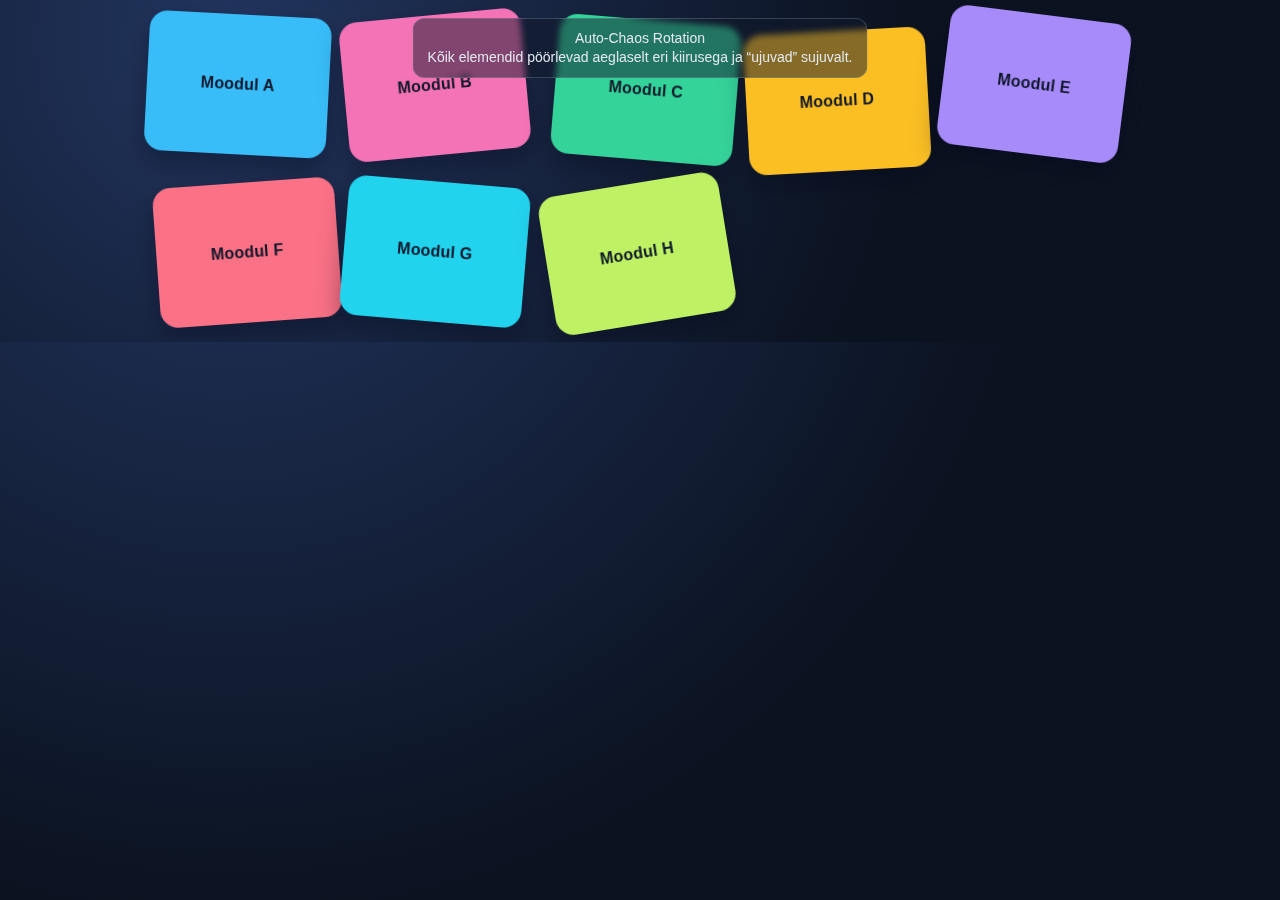
<file: Graafika/Auto-Chaos Rotation/index.html>
<!DOCTYPE html>
<html lang="et">
<head>
  <meta charset="UTF-8" />
  <meta name="viewport" content="width=device-width, initial-scale=1.0" />
  <title>Auto-Chaos Rotation</title>
  <style>
    * {
      box-sizing: border-box;
    }

    html,
    body {
      margin: 0;
      width: 100%;
      min-height: 100%;
      font-family: Arial, Helvetica, sans-serif;
      background: radial-gradient(circle at 18% 12%, #22355f, #0b1220 62%);
      color: #e2e8f0;
      overflow: hidden;
    }

    body {
      display: grid;
      place-items: center;
      padding: 22px;
    }

    .layout {
      width: min(980px, 100%);
      display: grid;
      grid-template-columns: repeat(auto-fit, minmax(170px, 1fr));
      gap: 18px;
      align-items: stretch;
    }

    .item {
      min-height: 140px;
      border-radius: 18px;
      display: grid;
      place-items: center;
      text-align: center;
      padding: 14px;
      font-weight: 700;
      letter-spacing: 0.2px;
      color: #0f172a;
      box-shadow: 0 12px 26px rgba(2, 6, 23, 0.35);
      transform: translate3d(0, 0, 0) rotate(0deg);
      will-change: transform;
    }

    .item:nth-child(1) { background: #38bdf8; }
    .item:nth-child(2) { background: #f472b6; }
    .item:nth-child(3) { background: #34d399; }
    .item:nth-child(4) { background: #fbbf24; }
    .item:nth-child(5) { background: #a78bfa; }
    .item:nth-child(6) { background: #fb7185; }
    .item:nth-child(7) { background: #22d3ee; }
    .item:nth-child(8) { background: #bef264; }

    .panel {
      position: fixed;
      top: 18px;
      left: 50%;
      transform: translateX(-50%);
      text-align: center;
      font-size: 14px;
      line-height: 1.35;
      background: rgba(15, 23, 42, 0.5);
      border: 1px solid rgba(148, 163, 184, 0.3);
      border-radius: 12px;
      padding: 10px 14px;
      backdrop-filter: blur(3px);
      pointer-events: none;
      z-index: 5;
    }
  </style>
</head>
<body>
  <div class="panel">Auto-Chaos Rotation<br>Kõik elemendid pöörlevad aeglaselt eri kiirusega ja “ujuvad” sujuvalt.</div>

  <main class="layout" id="layout">
    <section class="item">Moodul A</section>
    <section class="item">Moodul B</section>
    <section class="item">Moodul C</section>
    <section class="item">Moodul D</section>
    <section class="item">Moodul E</section>
    <section class="item">Moodul F</section>
    <section class="item">Moodul G</section>
    <section class="item">Moodul H</section>
  </main>

  <script>
    const animatedElements = Array.from(document.querySelectorAll('.item')).map((element, index) => ({
      element,
      speed: (Math.random() * 0.2 + 0.05) * (index % 2 === 0 ? 1 : -1),
      driftX: Math.random() * 8 + 4,
      driftY: Math.random() * 8 + 4,
      phase: Math.random() * Math.PI * 2
    }));

    function animateChaosRotation(timeMs) {
      const time = timeMs * 0.001;

      animatedElements.forEach((item, index) => {
        const angle = time * 60 * item.speed;
        const offsetX = Math.sin(time * 0.9 + item.phase + index * 0.35) * item.driftX;
        const offsetY = Math.cos(time * 0.8 + item.phase + index * 0.28) * item.driftY;

        item.element.style.transform = `translate3d(${offsetX.toFixed(2)}px, ${offsetY.toFixed(2)}px, 0) rotate(${angle.toFixed(2)}deg)`;
      });

      requestAnimationFrame(animateChaosRotation);
    }

    requestAnimationFrame(animateChaosRotation);
  </script>
</body>
</html>
</file>
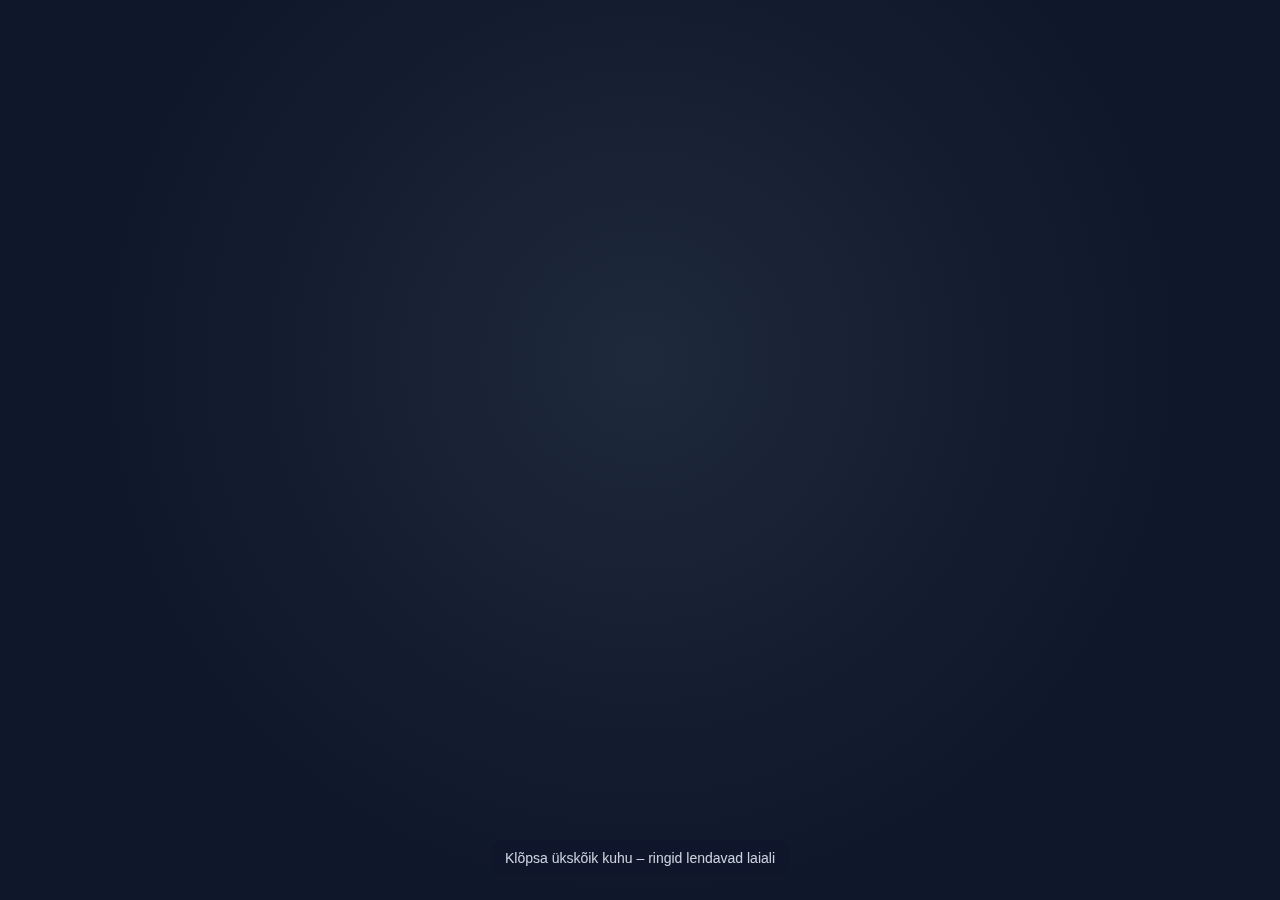
<file: Graafika/Click-to-Explode/index.html>
<!DOCTYPE html>
<html lang="et">
<head>
  <meta charset="UTF-8" />
  <meta name="viewport" content="width=device-width, initial-scale=1.0" />
  <title>Click-to-Explode</title>
  <style>
    * {
      box-sizing: border-box;
    }

    html,
    body {
      margin: 0;
      width: 100%;
      height: 100%;
      overflow: hidden;
      font-family: Arial, Helvetica, sans-serif;
      background: radial-gradient(circle at 50% 40%, #1e293b, #0f172a 65%);
      color: #e2e8f0;
    }

    body {
      position: relative;
      cursor: crosshair;
      user-select: none;
    }

    .info {
      position: fixed;
      left: 50%;
      bottom: 24px;
      transform: translateX(-50%);
      text-align: center;
      font-size: 14px;
      opacity: 0.9;
      pointer-events: none;
      background: rgba(15, 23, 42, 0.45);
      padding: 10px 14px;
      border-radius: 12px;
      backdrop-filter: blur(2px);
    }

    .particle {
      position: fixed;
      left: 0;
      top: 0;
      width: 10px;
      height: 10px;
      border-radius: 999px;
      background: hsl(var(--hue), 95%, 62%);
      transform: translate(-50%, -50%);
      pointer-events: none;
      will-change: transform, opacity;
      box-shadow: 0 0 12px hsla(var(--hue), 95%, 62%, 0.65);
      animation: explode 800ms cubic-bezier(0.1, 0.8, 0.2, 1) forwards;
    }

    @keyframes explode {
      0% {
        opacity: 1;
        transform: translate(-50%, -50%) scale(1);
      }
      100% {
        opacity: 0;
        transform: translate(
          calc(-50% + var(--dx)),
          calc(-50% + var(--dy))
        ) scale(0.2);
      }
    }
  </style>
</head>
<body>
  <div class="info">Klõpsa ükskõik kuhu – ringid lendavad laiali</div>

  <script>
    function createExplosion(x, y) {
      const particleCount = 24;

      for (let i = 0; i < particleCount; i++) {
        const particle = document.createElement("span");
        const angle = (Math.PI * 2 * i) / particleCount + Math.random() * 0.25;
        const distance = 30 + Math.random() * 90;
        const size = 6 + Math.random() * 10;
        const hue = 180 + Math.floor(Math.random() * 170);

        const dx = Math.cos(angle) * distance;
        const dy = Math.sin(angle) * distance;

        particle.className = "particle";
        particle.style.left = `${x}px`;
        particle.style.top = `${y}px`;
        particle.style.width = `${size}px`;
        particle.style.height = `${size}px`;
        particle.style.setProperty("--dx", `${dx.toFixed(1)}px`);
        particle.style.setProperty("--dy", `${dy.toFixed(1)}px`);
        particle.style.setProperty("--hue", String(hue));

        document.body.appendChild(particle);
        particle.addEventListener("animationend", () => particle.remove(), { once: true });
      }
    }

    window.addEventListener("click", (event) => {
      createExplosion(event.clientX, event.clientY);
    });

    window.addEventListener("touchstart", (event) => {
      const touch = event.touches[0];
      if (!touch) return;
      createExplosion(touch.clientX, touch.clientY);
    }, { passive: true });
  </script>
</body>
</html>
</file>
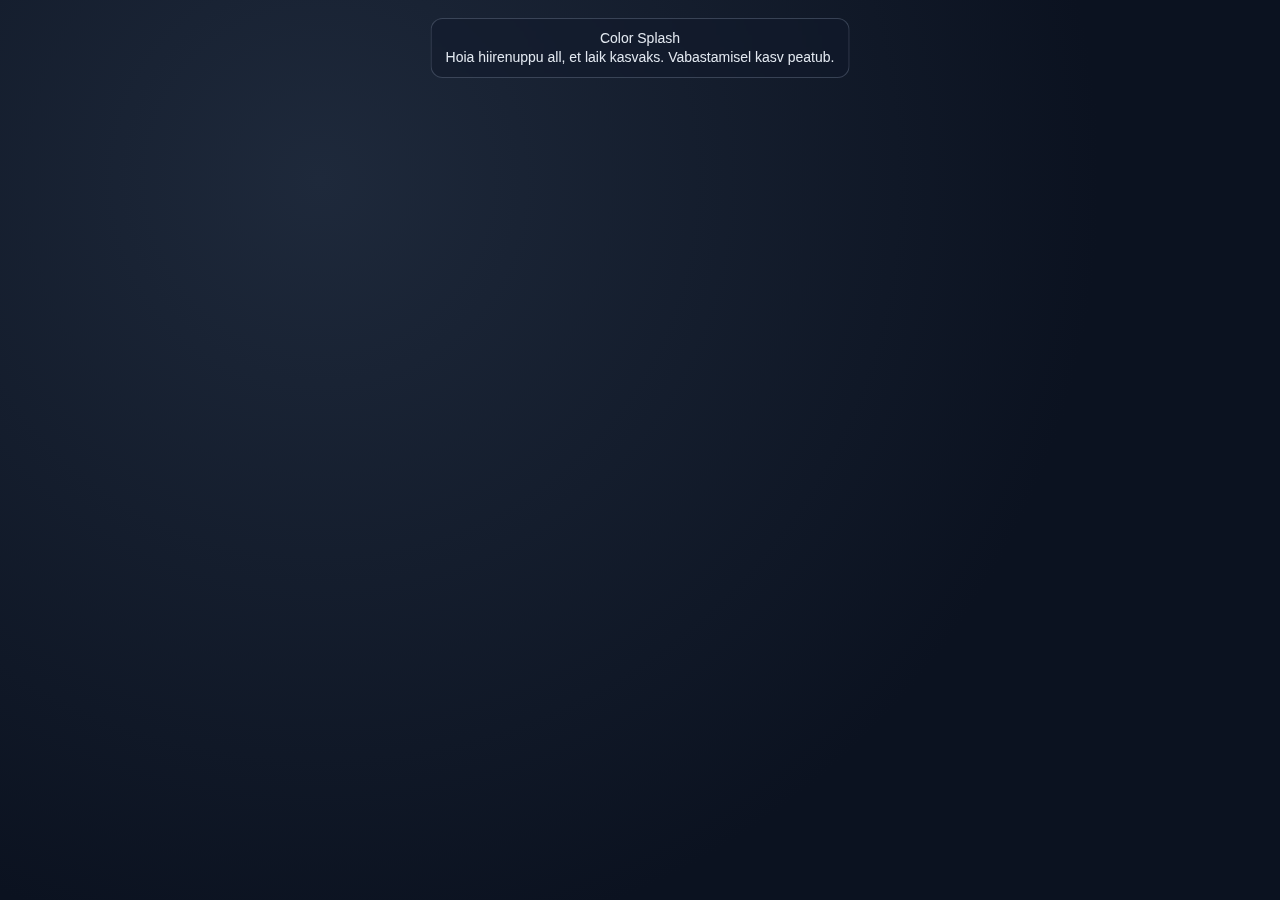
<file: Graafika/Color Splash/index.html>
<!DOCTYPE html>
<html lang="et">
<head>
  <meta charset="UTF-8" />
  <meta name="viewport" content="width=device-width, initial-scale=1.0" />
  <title>Color Splash</title>
  <style>
    * {
      box-sizing: border-box;
      user-select: none;
    }

    html,
    body {
      margin: 0;
      width: 100%;
      height: 100%;
      overflow: hidden;
      font-family: Arial, Helvetica, sans-serif;
      background: radial-gradient(circle at 25% 20%, #1e293b, #0b1220 65%);
      color: #e2e8f0;
    }

    body {
      position: relative;
      cursor: crosshair;
    }

    .hud {
      position: fixed;
      left: 50%;
      top: 18px;
      transform: translateX(-50%);
      background: rgba(15, 23, 42, 0.5);
      border: 1px solid rgba(148, 163, 184, 0.3);
      border-radius: 12px;
      padding: 10px 14px;
      font-size: 14px;
      text-align: center;
      line-height: 1.35;
      pointer-events: none;
      backdrop-filter: blur(2px);
    }

    .splash {
      position: fixed;
      left: 0;
      top: 0;
      width: 24px;
      height: 24px;
      transform: translate(-50%, -50%) scale(var(--scale, 1));
      border-radius: 50%;
      pointer-events: none;
      opacity: 0.85;
      mix-blend-mode: screen;
      background: radial-gradient(circle, hsla(var(--hue), 95%, 68%, 0.95) 0%, hsla(var(--hue), 95%, 58%, 0.45) 38%, hsla(var(--hue), 95%, 52%, 0.05) 70%, transparent 100%);
      filter: blur(0.3px) drop-shadow(0 0 18px hsla(var(--hue), 95%, 62%, 0.7));
      will-change: transform, opacity;
    }

    .splash.release {
      animation: fadeOut 280ms ease forwards;
    }

    @keyframes fadeOut {
      from {
        opacity: 0.85;
      }
      to {
        opacity: 0;
      }
    }
  </style>
</head>
<body>
  <div class="hud">Color Splash<br>Hoia hiirenuppu all, et laik kasvaks. Vabastamisel kasv peatub.</div>

  <script>
    let activeSplash = null;
    let growthRaf = 0;
    let splashScale = 1;
    let isHolding = false;

    function createSplash(x, y) {
      const splash = document.createElement('div');
      const hue = Math.floor(Math.random() * 360);
      splash.className = 'splash';
      splash.style.left = `${x}px`;
      splash.style.top = `${y}px`;
      splash.style.setProperty('--hue', String(hue));
      splash.style.setProperty('--scale', '1');
      document.body.appendChild(splash);
      return splash;
    }

    function growSplash() {
      if (!isHolding || !activeSplash) {
        return;
      }

      splashScale = Math.min(splashScale + 0.08, 16);
      activeSplash.style.setProperty('--scale', splashScale.toFixed(2));
      growthRaf = requestAnimationFrame(growSplash);
    }

    function startSplash(x, y) {
      stopSplashGrowth();
      activeSplash = createSplash(x, y);
      splashScale = 1;
      isHolding = true;
      growSplash();
    }

    function stopSplashGrowth() {
      if (growthRaf) {
        cancelAnimationFrame(growthRaf);
        growthRaf = 0;
      }
    }

    function releaseSplash() {
      if (!isHolding) {
        return;
      }

      isHolding = false;
      stopSplashGrowth();

      if (activeSplash) {
        activeSplash.classList.add('release');
        const splashToRemove = activeSplash;
        splashToRemove.addEventListener('animationend', () => {
          splashToRemove.remove();
        }, { once: true });
        activeSplash = null;
      }
    }

    window.addEventListener('mousedown', (event) => {
      startSplash(event.clientX, event.clientY);
    });

    window.addEventListener('mouseup', releaseSplash);
    window.addEventListener('mouseleave', releaseSplash);

    window.addEventListener('touchstart', (event) => {
      const touch = event.touches[0];
      if (!touch) return;
      startSplash(touch.clientX, touch.clientY);
    }, { passive: true });

    window.addEventListener('touchend', releaseSplash);
    window.addEventListener('touchcancel', releaseSplash);
  </script>
</body>
</html>
</file>
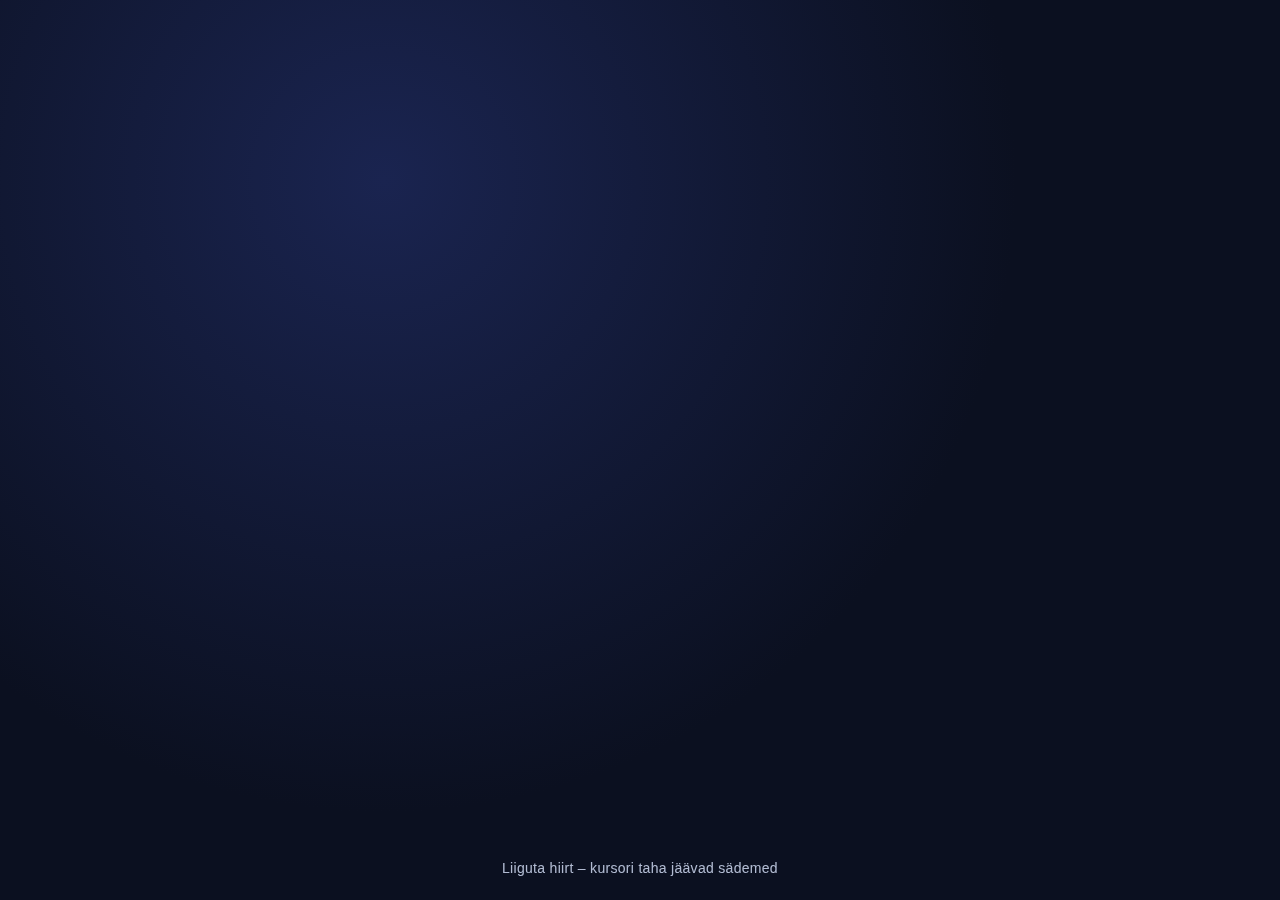
<file: Graafika/Cursor tail/index.html>
<!DOCTYPE html>
<html lang="et">
<head>
  <meta charset="UTF-8" />
  <meta name="viewport" content="width=device-width, initial-scale=1.0" />
  <title>Cursor Trail</title>
  <style>
    :root {
      --bg: #0b1020;
      --text: #dce7ff;
    }

    * {
      box-sizing: border-box;
    }

    html,
    body {
      width: 100%;
      height: 100%;
      margin: 0;
      overflow: hidden;
      background: radial-gradient(circle at 30% 20%, #1a2450 0%, var(--bg) 55%);
      color: var(--text);
      font-family: Arial, Helvetica, sans-serif;
      cursor: crosshair;
    }

    .hint {
      position: fixed;
      inset: auto 0 24px 0;
      text-align: center;
      font-size: 14px;
      letter-spacing: 0.3px;
      opacity: 0.8;
      user-select: none;
      pointer-events: none;
    }

    .spark {
      position: fixed;
      left: 0;
      top: 0;
      width: 14px;
      height: 14px;
      pointer-events: none;
      transform: translate(-50%, -50%);
      will-change: transform, opacity;
      animation: fadeOut 720ms ease-out forwards;
      filter: drop-shadow(0 0 6px rgba(255, 255, 255, 0.4));
    }

    .spark.circle {
      border-radius: 50%;
      background: hsl(var(--hue), 95%, 66%);
    }

    .spark.square {
      background: hsl(var(--hue), 95%, 66%);
      transform: translate(-50%, -50%) rotate(22deg);
    }

    .spark.triangle {
      width: 0;
      height: 0;
      border-left: 8px solid transparent;
      border-right: 8px solid transparent;
      border-bottom: 14px solid hsl(var(--hue), 95%, 66%);
      background: transparent;
    }

    @keyframes fadeOut {
      0% {
        opacity: 1;
        transform: translate(-50%, -50%) scale(1);
      }
      100% {
        opacity: 0;
        transform: translate(calc(-50% + var(--dx)), calc(-50% + var(--dy))) scale(0.25) rotate(60deg);
      }
    }
  </style>
</head>
<body>
  <div class="hint">Liiguta hiirt – kursori taha jäävad sädemed</div>

  <script>
    const SHAPES = ["circle", "square", "triangle"];

    function random(min, max) {
      return Math.random() * (max - min) + min;
    }

    function createSpark(x, y) {
      const spark = document.createElement("div");
      const shape = SHAPES[Math.floor(Math.random() * SHAPES.length)];
      const hue = Math.floor(random(180, 320));
      const dx = `${Math.round(random(-24, 24))}px`;
      const dy = `${Math.round(random(-24, 24))}px`;
      const size = `${Math.round(random(8, 16))}px`;

      spark.className = `spark ${shape}`;
      spark.style.left = `${x}px`;
      spark.style.top = `${y}px`;
      spark.style.setProperty("--hue", hue);
      spark.style.setProperty("--dx", dx);
      spark.style.setProperty("--dy", dy);

      if (shape !== "triangle") {
        spark.style.width = size;
        spark.style.height = size;
      }

      document.body.appendChild(spark);
      spark.addEventListener("animationend", () => spark.remove(), { once: true });
    }

    let throttle = false;

    window.addEventListener("mousemove", (event) => {
      if (throttle) return;
      throttle = true;

      createSpark(event.clientX, event.clientY);
      createSpark(event.clientX + random(-6, 6), event.clientY + random(-6, 6));

      requestAnimationFrame(() => {
        throttle = false;
      });
    });

    window.addEventListener("touchmove", (event) => {
      const touch = event.touches[0];
      if (!touch) return;
      createSpark(touch.clientX, touch.clientY);
    }, { passive: true });
  </script>
</body>
</html>
</file>
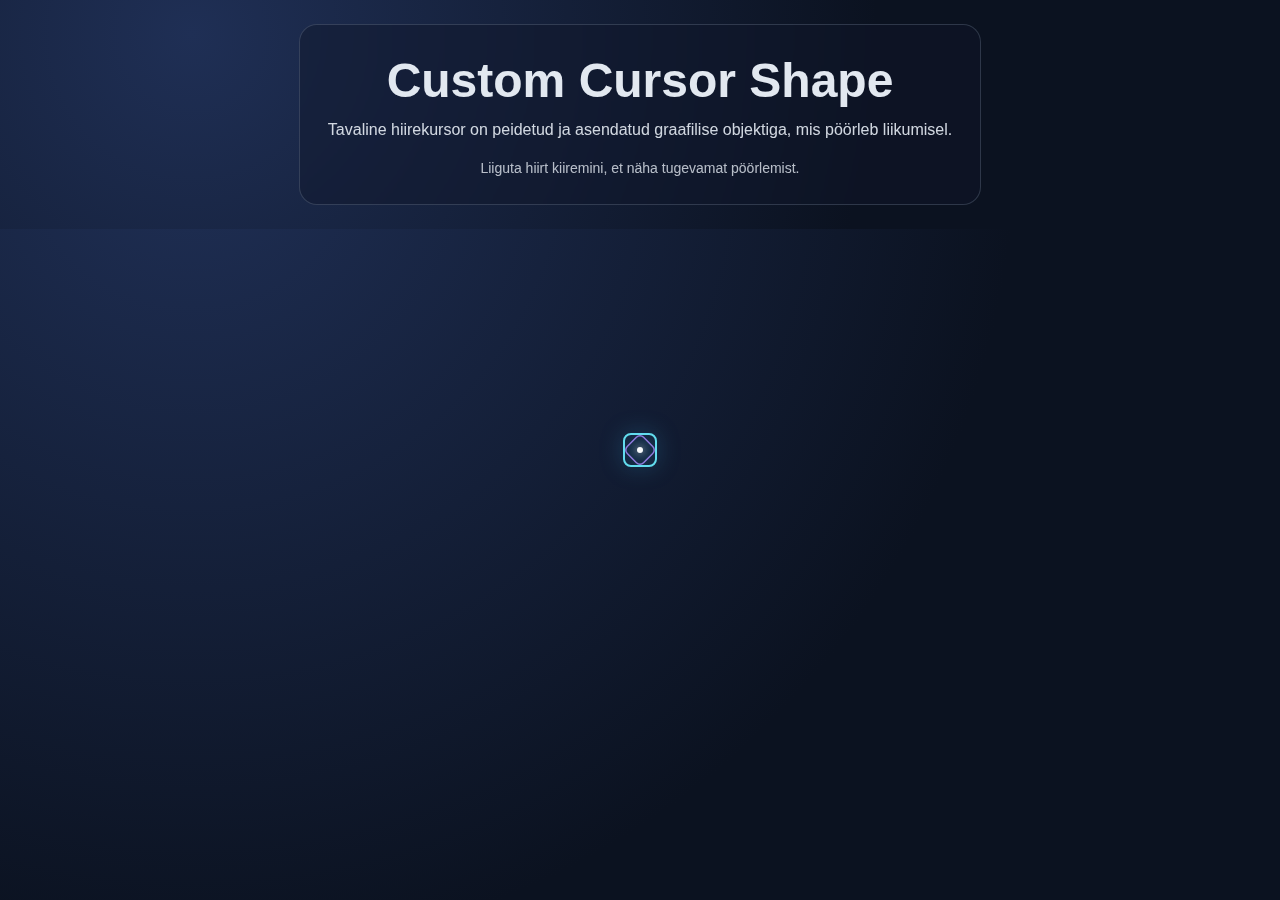
<file: Graafika/Custom Cursor Shape/index.html>
<!DOCTYPE html>
<html lang="et">
<head>
  <meta charset="UTF-8" />
  <meta name="viewport" content="width=device-width, initial-scale=1.0" />
  <title>Custom Cursor Shape</title>
  <style>
    * {
      box-sizing: border-box;
      cursor: none;
    }

    html,
    body {
      margin: 0;
      width: 100%;
      min-height: 100%;
      font-family: Arial, Helvetica, sans-serif;
      background: radial-gradient(circle at 15% 15%, #1f2f55, #0b1220 62%);
      color: #e2e8f0;
    }

    body {
      display: grid;
      place-items: center;
      padding: 24px;
      overflow: hidden;
    }

    .panel {
      text-align: center;
      max-width: 760px;
      background: rgba(15, 23, 42, 0.45);
      border: 1px solid rgba(148, 163, 184, 0.25);
      border-radius: 18px;
      padding: 28px;
      backdrop-filter: blur(3px);
    }

    h1 {
      margin: 0 0 10px;
      font-size: clamp(30px, 4vw, 48px);
    }

    p {
      margin: 0;
      line-height: 1.5;
      opacity: 0.92;
      font-size: 16px;
    }

    .cursor {
      position: fixed;
      left: 0;
      top: 0;
      width: 34px;
      height: 34px;
      pointer-events: none;
      transform: translate(-50%, -50%);
      z-index: 9999;
      will-change: transform;
      filter: drop-shadow(0 0 10px rgba(56, 189, 248, 0.55));
    }

    .cursor::before,
    .cursor::after {
      content: "";
      position: absolute;
      inset: 0;
      border-radius: 8px;
      border: 2px solid #67e8f9;
    }

    .cursor::before {
      transform: rotate(0deg);
      opacity: 0.95;
    }

    .cursor::after {
      transform: rotate(45deg) scale(0.72);
      border-color: #a78bfa;
      opacity: 0.85;
    }

    .dot {
      position: absolute;
      left: 50%;
      top: 50%;
      width: 6px;
      height: 6px;
      transform: translate(-50%, -50%);
      border-radius: 50%;
      background: #f8fafc;
      box-shadow: 0 0 8px rgba(248, 250, 252, 0.8);
    }

    .hint {
      margin-top: 18px;
      font-size: 14px;
      opacity: 0.8;
    }
  </style>
</head>
<body>
  <main class="panel">
    <h1>Custom Cursor Shape</h1>
    <p>Tavaline hiirekursor on peidetud ja asendatud graafilise objektiga, mis pöörleb liikumisel.</p>
    <div class="hint">Liiguta hiirt kiiremini, et näha tugevamat pöörlemist.</div>
  </main>

  <div class="cursor" id="customCursor" aria-hidden="true">
    <span class="dot"></span>
  </div>

  <script>
    const cursor = document.getElementById('customCursor');

    let lastX = window.innerWidth / 2;
    let lastY = window.innerHeight / 2;
    let rotation = 0;

    function updateCustomCursor(x, y) {
      const dx = x - lastX;
      const dy = y - lastY;
      const speed = Math.hypot(dx, dy);
      const angle = Math.atan2(dy, dx) * (180 / Math.PI);

      rotation += Math.min(20, speed * 0.7);

      cursor.style.transform = `translate(${x}px, ${y}px) translate(-50%, -50%) rotate(${angle + rotation}deg)`;

      lastX = x;
      lastY = y;
    }

    window.addEventListener('mousemove', (event) => {
      updateCustomCursor(event.clientX, event.clientY);
    });

    window.addEventListener('mouseleave', () => {
      cursor.style.opacity = '0';
    });

    window.addEventListener('mouseenter', () => {
      cursor.style.opacity = '1';
    });

    updateCustomCursor(lastX, lastY);
  </script>
</body>
</html>
</file>
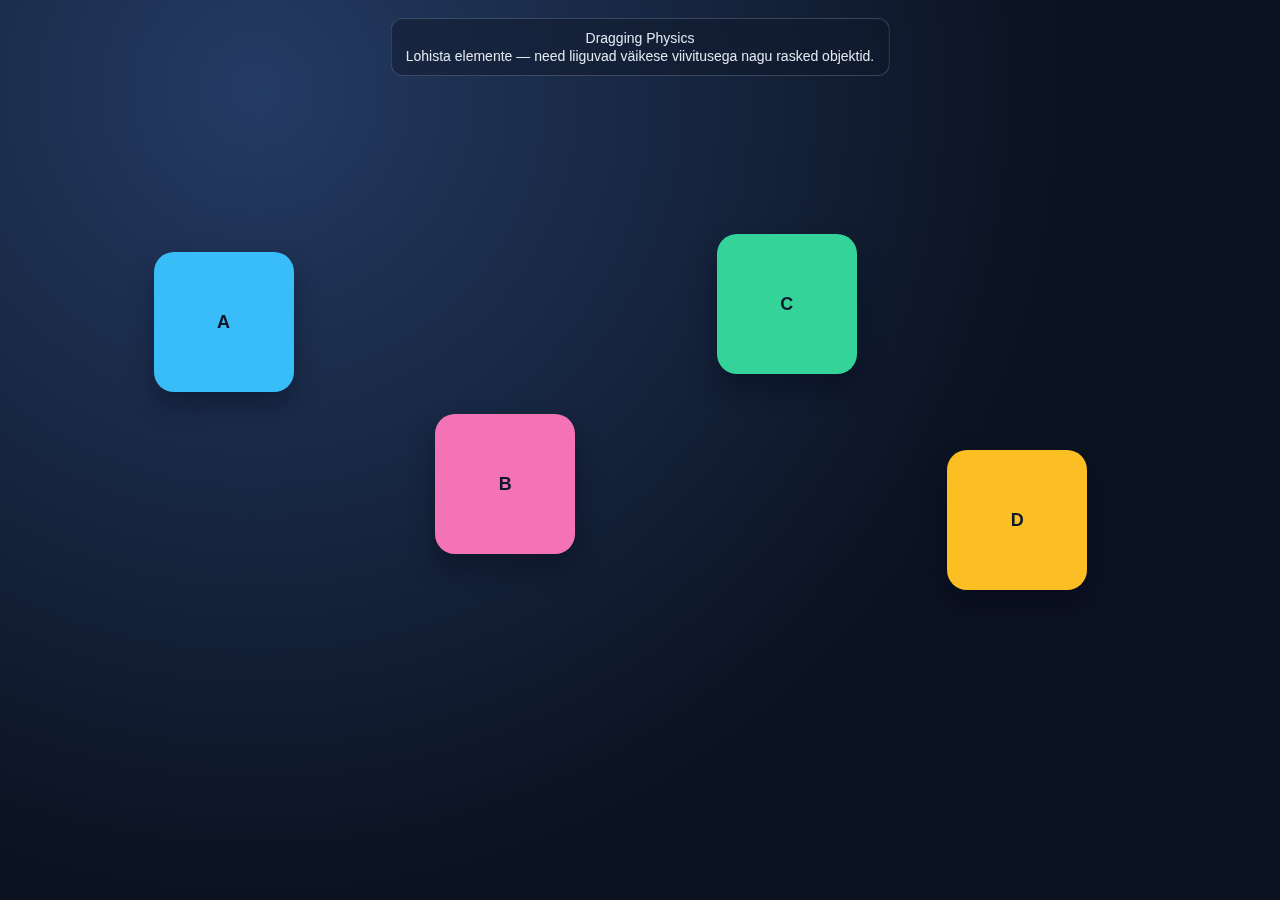
<file: Graafika/Dragging Physics/index.html>
<!DOCTYPE html>
<html lang="et">
<head>
  <meta charset="UTF-8" />
  <meta name="viewport" content="width=device-width, initial-scale=1.0" />
  <title>Dragging Physics</title>
  <style>
    * {
      box-sizing: border-box;
      user-select: none;
      -webkit-user-select: none;
    }

    html,
    body {
      margin: 0;
      width: 100%;
      min-height: 100%;
      font-family: Arial, Helvetica, sans-serif;
      background: radial-gradient(circle at 20% 10%, #243b64, #0b1220 62%);
      color: #e2e8f0;
      overflow: hidden;
    }

    .title {
      position: fixed;
      top: 18px;
      left: 50%;
      transform: translateX(-50%);
      text-align: center;
      background: rgba(15, 23, 42, 0.5);
      border: 1px solid rgba(148, 163, 184, 0.3);
      border-radius: 12px;
      padding: 10px 14px;
      line-height: 1.3;
      font-size: 14px;
      pointer-events: none;
      backdrop-filter: blur(3px);
      z-index: 1000;
    }

    .stage {
      position: relative;
      width: 100vw;
      height: 100vh;
    }

    .item {
      position: absolute;
      width: 140px;
      height: 140px;
      border-radius: 20px;
      display: grid;
      place-items: center;
      font-size: 18px;
      font-weight: 700;
      color: #0f172a;
      box-shadow: 0 14px 26px rgba(2, 6, 23, 0.35);
      cursor: grab;
      touch-action: none;
      transform: translate3d(0, 0, 0);
    }

    .item:active {
      cursor: grabbing;
    }

    .item.one { background: #38bdf8; }
    .item.two { background: #f472b6; }
    .item.three { background: #34d399; }
    .item.four { background: #fbbf24; }
  </style>
</head>
<body>
  <div class="title">Dragging Physics<br>Lohista elemente — need liiguvad väikese viivitusega nagu rasked objektid.</div>

  <div class="stage" id="stage">
    <div class="item one" style="left: 12vw; top: 28vh;">A</div>
    <div class="item two" style="left: 34vw; top: 46vh;">B</div>
    <div class="item three" style="left: 56vw; top: 26vh;">C</div>
    <div class="item four" style="left: 74vw; top: 50vh;">D</div>
  </div>

  <script>
    function enableInertiaDrag(element) {
      let currentX = element.offsetLeft;
      let currentY = element.offsetTop;
      let targetX = currentX;
      let targetY = currentY;
      let grabOffsetX = 0;
      let grabOffsetY = 0;
      let isDragging = false;
      let rafId = 0;

      const inertia = 0.12;

      function animate() {
        currentX += (targetX - currentX) * inertia;
        currentY += (targetY - currentY) * inertia;

        element.style.left = `${currentX}px`;
        element.style.top = `${currentY}px`;

        if (
          Math.abs(targetX - currentX) > 0.1 ||
          Math.abs(targetY - currentY) > 0.1 ||
          isDragging
        ) {
          rafId = requestAnimationFrame(animate);
        } else {
          rafId = 0;
        }
      }

      function ensureAnimation() {
        if (!rafId) {
          rafId = requestAnimationFrame(animate);
        }
      }

      function pointerMove(clientX, clientY) {
        if (!isDragging) return;

        const stageRect = document.getElementById('stage').getBoundingClientRect();
        const maxX = stageRect.width - element.offsetWidth;
        const maxY = stageRect.height - element.offsetHeight;

        let nextX = clientX - stageRect.left - grabOffsetX;
        let nextY = clientY - stageRect.top - grabOffsetY;

        nextX = Math.max(0, Math.min(nextX, maxX));
        nextY = Math.max(0, Math.min(nextY, maxY));

        targetX = nextX;
        targetY = nextY;
        ensureAnimation();
      }

      element.addEventListener('pointerdown', (event) => {
        isDragging = true;
        element.setPointerCapture(event.pointerId);

        const rect = element.getBoundingClientRect();
        grabOffsetX = event.clientX - rect.left;
        grabOffsetY = event.clientY - rect.top;

        element.style.cursor = 'grabbing';
        pointerMove(event.clientX, event.clientY);
      });

      element.addEventListener('pointermove', (event) => {
        pointerMove(event.clientX, event.clientY);
      });

      function stopDrag(pointerId) {
        isDragging = false;
        element.style.cursor = 'grab';
        if (typeof pointerId === 'number' && element.hasPointerCapture(pointerId)) {
          element.releasePointerCapture(pointerId);
        }
        ensureAnimation();
      }

      element.addEventListener('pointerup', (event) => {
        stopDrag(event.pointerId);
      });

      element.addEventListener('pointercancel', (event) => {
        stopDrag(event.pointerId);
      });
    }

    document.querySelectorAll('.item').forEach((item) => {
      enableInertiaDrag(item);
    });
  </script>
</body>
</html>
</file>
<file: styles.css>
:root {
    --bg1: #140014; --bg2: #6500a8;
    --text: #ffffff; --muted: #f4dcff;
    --accent: #f6ff7a; --accent2: #d95aff;
    --card: #110024; --shadow: 0 18px 40px rgba(162, 0, 255, 0.35);
}
* { box-sizing: border-box; }
body {
    margin: 0; font-family: "Poppins", system-ui, -apple-system, Arial, sans-serif;
    color: var(--text);
    background: 
    radial-gradient(800px 400px at 70% -10%, #491b55 0%, transparent 60%),
    radial-gradient(1000px 600px at -20% 10%, #5a1a5a 0%, transparent 60%),
    linear-gradient(180deg, var(--bg1), var(--bg2));
}
header {
    position: sticky; top: 0; backdrop-filter: blur(8px);
    background: linear-gradient(180deg, #1a002b, #43005e70);
    border-bottom: 1px solid #4d006491;
}
nav {
    max-width: 1100px; margin: 0 auto; display: flex; align-items: center; justify-content: space-between;
    padding: 14px 20px;
}
.brand { font-weight: 900; letter-spacing: .03em; }
.menu { display: flex; gap: 18px; list-style: none; padding: 0; margin: 0; }
.menu a { color: var(--text); text-decoration: none; font-weight: 600; opacity: .85; }
.menu a:hover { opacity: 1; }
.cta {
    padding: 10px 16px; border-radius: 999px; background: linear-gradient(135deg, var(--accent), var(--accent2));
    color: #041018; font-weight: 800; text-decoration: none; box-shadow: 0 10px 24px rgba(255, 122, 248, 0.3);
    transition: transform .15s ease, box-shadow .2s ease;
}
.cta:hover { transform: translateY(-2px); box-shadow: 0 16px 36px rgba(191, 122, 255, 0.4); }

.hero {
    max-width: 1100px; margin: 40px auto; padding: 40px 20px; display: grid; grid-template-columns: 1.2fr 1fr; gap: 28px;
}
.title {
    font-size: clamp(2rem, 6vw, 4rem); line-height: 1.05; margin: 0 0 12px;
    background: linear-gradient(120deg, var(--text), #ffc037);
    -webkit-background-clip: text; background-clip: text; color: transparent;
}
.subtitle { color: var(--muted); margin: 0 0 18px; }
.actions { display: flex; gap: 12px; flex-wrap: wrap; }
.ghost { border: 1px solid #ffffff30; color: var(--text); padding: 10px 16px; border-radius: 999px; text-decoration: none; }

.card {
    background: linear-gradient(180deg, #360055, #b800be);
    border: 1px solid #ffffff15; border-radius: 18px; padding: 18px; box-shadow: var(--shadow);
}
.profile {
    display: grid; grid-template-columns: 96px 1fr; gap: 14px; align-items: center;
}
.avatar {
    width: 96px; height: 96px; border-radius: 50%; object-fit: cover; border: 3px solid #ffffff18; box-shadow: 0 8px 20px rgba(0,0,0,.35);
    animation: float 3s ease-in-out infinite;
}
.badge { display: inline-block; padding: 6px 10px; border-radius: 999px;
    background: linear-gradient(135deg, #34005234, #8500ad4d); border: 1px solid #ffffff3a; color: #ffffff; font-weight: 700; }
.skills { display: flex; gap: 8px; flex-wrap: wrap; margin-top: 8px; }
.skill { padding: 6px 10px; border-radius: 999px; background: #35003a; border: 1px solid #ffffff18; color: #ffffff; }
.cards {
    max-width: 1100px; margin: 0 auto 40px; padding: 0 20px; display: grid; grid-template-columns: repeat(3, 1fr); gap: 18px;
}
.mini { padding: 16px; border-radius: 16px; background: linear-gradient(135deg, #1900417c, #3d00ad17); border: 2px solid #ffffff2a; }
.mini h3 { margin: 0 0 8px; }
.mini p { margin: 0; color: #f4dcff; }

footer { border-top: 1px solid #ffffff10; color: #ffffff; text-align: center; padding: 20px; }

@media (max-width: 900px) {
    .hero { grid-template-columns: 1fr; }
    .cards { grid-template-columns: 1fr; }
}
@keyframes float { 0%,100% { transform: translateY(0); } 50% { transform: translateY(-6px); } }
</file>
<file: Clicker/style.css>
:root {
    color-scheme: light;
}

* {
    box-sizing: border-box;
}

body {
    margin: 0;
    min-height: 100vh;
    display: flex;
    align-items: center;
    justify-content: center;
    font-family: Arial, Helvetica, sans-serif;
    background-color: #140e0a;
    background-image: url('Worlds/World1.png');
    background-position: center;
    background-size: cover;
    background-repeat: no-repeat;
    color: #ac110c;
    padding-right: 340px;
}

body.menu-open {
    overflow: hidden;
}

body.world-2 {
    background-image: url('Worlds/World2.png');
}

body.world-3 {
    background-image: url('Worlds/World3.png');
}

body.world-4 {
    background-image: url('Worlds/World4.png');
}

body.world-5 {
    background-image: url('Worlds/World5.png');
}

body.boss-battle-active {
    background-image: url('BossBattle.png');
    background-position: center;
    background-size: cover;
}

.is-hidden {
    display: none !important;
}

.clicker {
    width: min(420px, 92vw);
    background: #251212;
    border-radius: 16px;
    padding: 28px;
    box-shadow: 0 10px 30px rgba(56, 17, 1, 0.596);
    text-align: center;
}

h1 {
    margin: 0 0 12px;
    font-size: 1.9rem;
}

.main-menu {
    position: fixed;
    inset: 0;
    z-index: 100;
    display: grid;
    place-items: center;
    background: #f57c1a;
    backdrop-filter: blur(4px);
}

.main-menu.is-hidden {
    display: none;
}

.main-menu-card {
    width: min(420px, 92vw);
    background: #251212;
    color: #ffd6b5;
    border-radius: 16px;
    box-shadow: 0 14px 36px rgba(0, 0, 0, 0.45);
    padding: 24px;
    display: flex;
    flex-direction: column;
    gap: 12px;
    text-align: center;
}

.main-menu-card h2 {
    margin: 0;
    font-size: 1.6rem;
}

.main-menu-card p {
    margin: 0 0 6px;
    color: #ffbc8c;
}

.main-menu-button {
    border: none;
    border-radius: 12px;
    padding: 13px 16px;
    font-size: 1rem;
    font-weight: 700;
    cursor: pointer;
    background: #f71414;
    color: #ffffff;
    transition: opacity 0.2s ease, transform 0.08s ease;
}

.main-menu-button:active {
    transform: scale(0.98);
}

.main-menu-button:disabled {
    opacity: 0.45;
    cursor: not-allowed;
}

.cutscene {
    position: fixed;
    inset: 0;
    z-index: 120;
    background:
        radial-gradient(circle at 50% 35%, rgba(255, 255, 255, 0.08), transparent 45%),
        #000000;
    color: #ffffff;
    display: flex;
    flex-direction: column;
    justify-content: center;
    align-items: center;
    gap: 24px;
    padding: 28px;
    cursor: pointer;
    text-align: center;
    animation: cutscene-fade-in 420ms ease-out;
}

.cutscene.is-hidden {
    display: none;
}

.cutscene::after {
    content: 'Click to continue';
    position: absolute;
    bottom: 26px;
    left: 50%;
    transform: translateX(-50%);
    color: rgba(255, 255, 255, 0.72);
    font-size: 0.9rem;
    letter-spacing: 0.08em;
    text-transform: uppercase;
    animation: cutscene-pulse 1.6s ease-in-out infinite;
}

.cutscene-text {
    margin: 0;
    max-width: 860px;
    font-size: clamp(1.1rem, 2.4vw, 1.7rem);
    line-height: 1.45;
    text-shadow: 0 2px 16px rgba(255, 255, 255, 0.22);
}

.cutscene-text.is-animating {
    animation: cutscene-text-in 520ms ease-out;
}

.cutscene-hero {
    width: min(300px, 65vw);
    height: auto;
    opacity: 1;
    visibility: visible;
    transform: translateY(0) scale(1);
    filter: drop-shadow(0 14px 26px rgba(0, 0, 0, 0.55));
    transition: opacity 360ms ease, transform 360ms ease, visibility 360ms;
}

.cutscene-hero.is-hidden {
    opacity: 0;
    visibility: hidden;
    transform: translateY(18px) scale(0.96);
}

.nickname-modal {
    position: fixed;
    inset: 0;
    z-index: 115;
    display: grid;
    place-items: center;
    background: rgba(0, 0, 0, 0.72);
    backdrop-filter: blur(4px);
}

.nickname-modal.is-hidden {
    display: none;
}

.nickname-card {
    width: min(420px, 92vw);
    background: #251212;
    color: #ffd6b5;
    border-radius: 16px;
    box-shadow: 0 14px 36px rgba(0, 0, 0, 0.45);
    padding: 24px;
    display: flex;
    flex-direction: column;
    gap: 12px;
    text-align: center;
}

.nickname-card h2 {
    margin: 0;
    font-size: 1.5rem;
}

.nickname-card p {
    margin: 0;
    color: #ffbc8c;
}

.nickname-input {
    border: 1px solid rgba(255, 214, 181, 0.35);
    border-radius: 10px;
    padding: 12px 14px;
    font-size: 1rem;
    background: #130909;
    color: #ffd6b5;
    outline: none;
}

.nickname-input:focus {
    border-color: #f71414;
    box-shadow: 0 0 0 3px rgba(247, 20, 20, 0.2);
}

.player-nickname {
    margin: 0 0 10px;
    font-size: 1.05rem;
    font-weight: 700;
    color: #ffbc8c;
    letter-spacing: 0.02em;
}

@keyframes cutscene-fade-in {
    from {
        opacity: 0;
    }

    to {
        opacity: 1;
    }
}

@keyframes cutscene-text-in {
    from {
        opacity: 0;
        transform: translateY(10px);
        filter: blur(2px);
    }

    to {
        opacity: 1;
        transform: translateY(0);
        filter: blur(0);
    }
}

@keyframes cutscene-pulse {
    0%,
    100% {
        opacity: 0.45;
    }

    50% {
        opacity: 0.95;
    }
}

.score-hud {
    position: fixed;
    top: 16px;
    left: 16px;
    z-index: 10;
    padding: 10px 14px;
    border-radius: 12px;
    background: #251212;
    box-shadow: 0 8px 18px rgba(56, 17, 1, 0.596);
    font-size: 1.2rem;
    font-weight: 700;
}

.score-value {
    color: #f71414;
}

.reset-button {
    position: fixed;
    left: 16px;
    bottom: 16px;
    z-index: 11;
    border: none;
    border-radius: 10px;
    padding: 10px 14px;
    font-size: 0.95rem;
    font-weight: 700;
    cursor: pointer;
    background: #251212;
    color: #ffd6b5;
    box-shadow: 0 8px 18px rgba(56, 17, 1, 0.45);
    transition: transform 0.08s ease, opacity 0.2s ease;
}

.reset-button:active {
    transform: scale(0.98);
}

.reset-button:hover {
    opacity: 0.92;
}

.reset-upgrades-button {
    bottom: 64px;
}

.open-menu-button {
    bottom: 112px;
}

.bunny-button {
    border: none;
    background: transparent;
    padding: 0;
    line-height: 0;
    cursor: pointer;
    transition: transform 0.08s ease;
}

.bunny-button:active {
    transform: scale(0.97);
}

.bunny-image {
    width: min(340px, 75vw);
    height: auto;
    display: block;
    filter: drop-shadow(0 12px 24px rgba(25, 102, 255, 0.22));
    user-select: none;
    -webkit-user-drag: none;
}

.floating-plus {
    position: fixed;
    transform: translate(-50%, -50%);
    font-size: 1.5rem;
    font-weight: 700;
    color: #ffffff;
    pointer-events: none;
    animation: float-up 700ms ease-out forwards;
    text-shadow: 0 2px 6px rgba(255, 255, 255, 0.25);
    z-index: 20;
}

@keyframes float-up {
    0% {
        opacity: 0;
        transform: translate(-50%, -50%);
    }

    20% {
        opacity: 1;
    }

    100% {
        opacity: 0;
        transform: translate(-50%, -110%);
    }
}

.upgrade-panel {
    position: fixed;
    top: 0;
    right: 0;
    width: 320px;
    height: 100vh;
    background: #251212;
    box-shadow: -10px 0 30px rgba(56, 17, 1, 0.45);
    padding: 24px;
    display: flex;
    flex-direction: column;
    gap: 14px;
    color: #ffd6b5;
    overflow-y: auto;
}

.upgrade-panel h2 {
    margin: 0;
    font-size: 1.4rem;
}

.upgrade-panel p {
    margin: 0;
    line-height: 1.4;
}

.upgrade-button {
    border: none;
    border-radius: 12px;
    padding: 14px 16px;
    font-size: 1rem;
    font-weight: 700;
    cursor: pointer;
    background: #f71414;
    color: #ffffff;
    transition: opacity 0.2s ease, transform 0.08s ease;
}

.upgrade-button:active {
    transform: scale(0.98);
}

.upgrade-button:disabled {
    opacity: 0.45;
    cursor: not-allowed;
}

.upgrade-status {
    font-size: 0.95rem;
    color: #ffbc8c;
}

.upgrade-divider {
    border: none;
    border-top: 1px solid rgba(255, 214, 181, 0.25);
    margin: 4px 0;
}

@media (max-width: 920px) {
    body {
        padding-right: 0;
        padding-bottom: 220px;
    }

    .reset-button {
        bottom: 230px;
    }

    .reset-upgrades-button {
        bottom: 278px;
    }

    .open-menu-button {
        bottom: 326px;
    }

    .upgrade-panel {
        top: auto;
        bottom: 0;
        width: 100%;
        height: 320px;
        box-shadow: 0 -10px 30px rgba(56, 17, 1, 0.45);
    }
}

.boss-battle {
    position: fixed;
    inset: 0;
    z-index: 110;
    background: url('Boss Battle/BossBattle.png') center/cover no-repeat, rgba(0, 0, 0, 0.3);
    display: flex;
    flex-direction: column;
    justify-content: center;
    align-items: center;
    gap: 24px;
    padding: 28px;
    min-height: 100vh;
}

.boss-battle.is-hidden {
    display: none;
}

.boss-exit-button {
    position: absolute;
    top: 20px;
    left: 20px;
    border: 2px solid #ffffff;
    border-radius: 10px;
    padding: 10px 16px;
    font-size: 1rem;
    font-weight: 700;
    cursor: pointer;
    background: rgba(0, 0, 0, 0.5);
    color: #ffffff;
    transition: background 0.2s ease, transform 0.08s ease;
}

.boss-exit-button:hover {
    background: rgba(0, 0, 0, 0.7);
}

.boss-exit-button:active {
    transform: scale(0.95);
}

.boss-title {
    margin: 0;
    color: #ff3333;
    font-size: 3rem;
    font-weight: 900;
    text-transform: uppercase;
    letter-spacing: 0.1em;
    text-shadow: 0 4px 16px rgba(255, 51, 51, 0.8);
}

.boss-health-bar-container {
    width: min(600px, 90vw);
    text-align: center;
}

.boss-health-label {
    margin: 0 0 8px;
    color: #ffffff;
    font-size: 1.1rem;
    font-weight: 700;
    text-transform: uppercase;
    letter-spacing: 0.05em;
}

.boss-health-bar {
    width: 100%;
    height: 36px;
    background: rgba(0, 0, 0, 0.6);
    border: 3px solid #ff3333;
    border-radius: 10px;
    overflow: hidden;
    box-shadow: inset 0 2px 8px rgba(0, 0, 0, 0.8), 0 0 15px rgba(255, 51, 51, 0.5);
}

.boss-health-fill {
    height: 100%;
    background: linear-gradient(90deg, #ff3333, #ff6666, #ff3333);
    width: 100%;
    transition: width 0.15s ease;
    box-shadow: inset 0 0 10px rgba(255, 51, 51, 0.6);
}

.boss-health-text {
    margin: 8px 0 0;
    color: #6e0000;
    font-size: 1rem;
    font-weight: 700;
}

.boss-arena {
    display: flex;
    align-items: center;
    justify-content: center;
    gap: 40px;
    margin: 20px 0;
    position: relative;
    min-height: 300px;
}

.boss-enemy {
    width: min(200px, 50vw);
    height: auto;
    filter: drop-shadow(0 8px 20px rgba(0, 0, 0, 0.9));
}

.boss-enemy.is-shaking {
    animation: boss-shake 200ms ease-in-out;
}

.boss-enemy-button {
    border: none;
    background: transparent;
    padding: 0;
    line-height: 0;
    cursor: pointer;
    transition: transform 0.08s ease;
}

.boss-enemy-button:active {
    transform: scale(0.97);
}

.boss-bunny-button {
    border: none;
    background: transparent;
    padding: 0;
    line-height: 0;
    cursor: pointer;
    transition: transform 0.08s ease;
}

.boss-bunny-button:active {
    transform: scale(0.97);
}

#bossBunnyImage {
    width: min(200px, 50vw);
    height: auto;
    display: block;
    filter: drop-shadow(0 12px 24px rgba(25, 102, 255, 0.4));
    user-select: none;
    -webkit-user-drag: none;
}

.boss-weapon {
    width: 100px;
    height: auto;
    filter: drop-shadow(0 4px 12px rgba(255, 255, 255, 0.6));
    position: absolute;
    right: 40px;
    top: 50%;
    transform: translateY(-50%);
}

.boss-weapon.is-rotating {
    animation: boss-weapon-rotate 250ms ease-in-out;
}

.boss-info {
    text-align: center;
    color: #ffffff;
    margin-top: 20px;
}

.boss-info p {
    margin: 6px 0;
    font-size: 1.2rem;
    font-weight: 700;
}

#bossEnemyName {
    color: #ac1a00;
    font-size: 1.5rem;
    text-transform: uppercase;
}

#bossMessage {
    color: #290000;
    opacity: 0.95;
}

@keyframes boss-shake {
    0%, 100% {
        transform: translateX(0);
    }
    25% {
        transform: translateX(-8px);
    }
    50% {
        transform: translateX(8px);
    }
    75% {
        transform: translateX(-8px);
    }
}

@keyframes boss-weapon-rotate {
    0% {
        transform: rotate(0deg);
    }
    50% {
        transform: rotate(15deg);
    }
    100% {
        transform: rotate(0deg);
    }
}
</file>
<file: Mario/style.css>
:root {
    --sky-top: #87d1ff;
    --sky-bottom: #c8efff;
    --ground: #785127;
    --grass: #4db648;
    --brick: #aa5a2a;
    --shadow: rgba(0, 0, 0, 0.25);
    --hud-bg: #1e1e1e;
    --hud-text: #f7f7f7;
    --coin: #ffd34f;
}

* {
    box-sizing: border-box;
}

body {
    margin: 0;
    font-family: "Trebuchet MS", "Segoe UI", sans-serif;
    background: linear-gradient(180deg, #010a0f 0%, #1f6f9b 100%);
    min-height: 100vh;
    display: flex;
    justify-content: center;
    padding: 1rem;
}

.page {
    width: min(980px, 100%);
}

.hud {
    display: flex;
    gap: 0.75rem;
    flex-wrap: wrap;
    margin-bottom: 0.75rem;
}

.hud-item {
    background: var(--hud-bg);
    color: var(--hud-text);
    padding: 0.5rem 0.8rem;
    border-radius: 0.5rem;
    font-weight: 700;
    letter-spacing: 0.04em;
    box-shadow: 0 4px 10px var(--shadow);
}

.game-frame {
    position: relative;
    border: 4px solid #202020;
    border-radius: 0.8rem;
    overflow: hidden;
    box-shadow: 0 8px 18px var(--shadow);
    background: linear-gradient(180deg, var(--sky-top), var(--sky-bottom));
}

.game-world {
    position: relative;
    width: 3000px;
    height: 520px;
    overflow: hidden;
}

.clouds {
    position: absolute;
    inset: 0;
    background-image:
        radial-gradient(circle at 8% 18%, rgba(255, 255, 255, 0.9) 0, rgba(255, 255, 255, 0.9) 45px, transparent 48px),
        radial-gradient(circle at 26% 14%, rgba(255, 255, 255, 0.88) 0, rgba(255, 255, 255, 0.88) 58px, transparent 62px),
        radial-gradient(circle at 51% 22%, rgba(255, 255, 255, 0.9) 0, rgba(255, 255, 255, 0.9) 44px, transparent 48px),
        radial-gradient(circle at 73% 16%, rgba(255, 255, 255, 0.86) 0, rgba(255, 255, 255, 0.86) 62px, transparent 66px),
        radial-gradient(circle at 91% 25%, rgba(255, 255, 255, 0.88) 0, rgba(255, 255, 255, 0.88) 50px, transparent 53px);
    animation: drift 22s linear infinite;
}

@keyframes drift {
    from {
        transform: translateX(0);
    }
    to {
        transform: translateX(-100px);
    }
}

.platforms,
.coins-layer,
.enemies-layer {
    position: absolute;
    inset: 0;
}

.platform {
    position: absolute;
    background: var(--brick);
    border: 2px solid #6b2e0d;
    box-shadow: inset 0 -4px 0 rgba(0, 0, 0, 0.2);
}

.platform.ground {
    background: linear-gradient(180deg, var(--grass) 0 12px, var(--ground) 12px 100%);
    border-color: #563512;
}

.player {
    position: absolute;
    width: 54px;
    height: 54px;
    object-fit: contain;
    image-rendering: pixelated;
    transform-origin: center;
    user-select: none;
    z-index: 4;
}

.player.hurt {
    animation: blink 0.2s linear 6;
}

@keyframes blink {
    0%,
    50% {
        opacity: 1;
    }
    51%,
    100% {
        opacity: 0.35;
    }
}

.coin {
    position: absolute;
    width: 26px;
    height: 26px;
    border-radius: 50%;
    background: radial-gradient(circle at 35% 30%, #fff5b8 0 20%, #ffe074 21% 42%, #ffbf2f 43% 100%);
    border: 2px solid #d68f00;
    box-shadow: 0 2px 6px rgba(0, 0, 0, 0.25);
    animation: bob 0.9s ease-in-out infinite alternate;
    z-index: 3;
}

@keyframes bob {
    from {
        transform: translateY(0);
    }
    to {
        transform: translateY(-8px);
    }
}

.enemy {
    position: absolute;
    width: 44px;
    height: 34px;
    background: url("Goomba.png") center / contain no-repeat;
    image-rendering: pixelated;
    z-index: 3;
}

.goal {
    position: absolute;
    left: 2870px;
    bottom: 80px;
    width: 36px;
    height: 230px;
    background: linear-gradient(90deg, #dddddd 0 44%, #a9a9a9 44% 56%, #dddddd 56% 100%);
    border-radius: 3px;
    z-index: 2;
}

.goal::before {
    content: "";
    position: absolute;
    width: 66px;
    height: 40px;
    background: #e72626;
    top: 16px;
    left: 18px;
    border-radius: 6px;
    box-shadow: 0 2px 8px rgba(0, 0, 0, 0.25);
}

.message {
    position: absolute;
    inset: auto 12px 12px 12px;
    background: rgba(0, 0, 0, 0.7);
    color: #fff;
    border-radius: 0.55rem;
    padding: 0.55rem 0.7rem;
    font-size: 0.95rem;
    z-index: 6;
}

.controls {
    display: flex;
    gap: 0.55rem;
    justify-content: flex-end;
    margin-top: 0.7rem;
}

.controls button {
    border: 0;
    background: #353535;
    color: #fff;
    font-weight: 700;
    letter-spacing: 0.04em;
    padding: 0.6rem 0.95rem;
    border-radius: 0.5rem;
    cursor: pointer;
}

.controls button:hover {
    filter: brightness(1.1);
}

.controls button:disabled {
    opacity: 0.55;
    cursor: not-allowed;
}

#restartButton {
    background: #d82a2a;
}

#catMarioButton {
    background: #2a7ed8;
}

#resetCatMarioButton {
    background: #6e6e6e;
}

#level2Button {
    background: #2f9e44;
}

#backLevel1Button {
    background: #8e44ad;
}

#pauseButton {
    background: #ef8f00;
}

#hintButton {
    background: #009688;
}

.ui-active {
    outline: 2px solid #ffe77a;
    outline-offset: 2px;
}

.hud-pulse {
    animation: hudPulse 0.22s ease;
}

@keyframes hudPulse {
    0% {
        transform: scale(1);
    }
    55% {
        transform: scale(1.08);
    }
    100% {
        transform: scale(1);
    }
}

@media (max-width: 720px) {
    body {
        padding: 0.5rem;
    }

    .game-frame {
        border-width: 3px;
    }

    .game-world {
        height: 440px;
    }

    .message {
        font-size: 0.84rem;
    }
}
</file>
<file: Puzzle/styles.css>
:root {
  --bg: #121212;
  --panel: #1c1c1c;
  --surface: #242424;
  --text: #f2f2f2;
  --muted: #a8a8a8;
  --border: #3a3a3a;
  --board-size: 400px;
  --grid-size: 5;
  --piece-size: 80px;
}

* {
  box-sizing: border-box;
}

body {
  margin: 0;
  font-family: Arial, sans-serif;
  background: var(--bg);
  color: var(--text);
}

h1 {
  text-align: center;
  margin: 16px 0;
}

h2 {
  margin: 0 0 10px;
  font-size: 16px;
  color: var(--muted);
}

.app-shell {
  display: grid;
  grid-template-columns: 220px 1fr;
  gap: 16px;
  padding: 0 16px 16px;
  min-height: calc(100vh - 70px);
}

.controls {
  background: var(--panel);
  border: 1px solid var(--border);
  border-radius: 8px;
  padding: 16px;
  display: flex;
  flex-direction: column;
  gap: 12px;
}

#uploadInput,
#cameraInput {
  display: none;
}

.btn {
  appearance: none;
  border: 1px solid var(--border);
  background: var(--surface);
  color: var(--text);
  border-radius: 6px;
  padding: 10px 12px;
  font-size: 14px;
  text-align: center;
  cursor: pointer;
}

.btn:hover {
  filter: brightness(1.1);
}

.difficulty-select {
  border: 1px solid var(--border);
  background: var(--surface);
  color: var(--text);
  border-radius: 6px;
  padding: 10px 12px;
  font-size: 14px;
}

.text-input {
  border: 1px solid var(--border);
  background: var(--surface);
  color: var(--text);
  border-radius: 6px;
  padding: 10px 12px;
  font-size: 14px;
}

.timer-readout {
  padding: 8px 10px;
  border: 1px solid var(--border);
  border-radius: 6px;
  background: rgba(255, 255, 255, 0.04);
  font-size: 14px;
  color: var(--text);
}

.leaderboard-wrap {
  border: 1px solid var(--border);
  border-radius: 8px;
  padding: 10px;
  background: rgba(255, 255, 255, 0.02);
  display: grid;
  gap: 8px;
}

.leaderboard-table {
  width: 100%;
  border-collapse: collapse;
  font-size: 13px;
}

.leaderboard-table th,
.leaderboard-table td {
  border-bottom: 1px solid var(--border);
  padding: 6px 4px;
  text-align: left;
}

.leaderboard-table th {
  color: var(--muted);
  font-weight: 600;
}

.main-layout {
  display: grid;
  grid-template-rows: 1fr auto;
  gap: 16px;
}

.play-row {
  display: grid;
  grid-template-columns: 1fr auto;
  gap: 16px;
}

.assembly-wrap,
.original-wrap,
.storage-wrap {
  background: var(--panel);
  border: 1px solid var(--border);
  border-radius: 8px;
  padding: 12px;
}

.assembly-board {
  width: var(--board-size);
  height: var(--board-size);
  position: relative;
}

.ghost-overlay {
  position: absolute;
  inset: 0;
  z-index: 0;
  background-position: center;
  background-size: var(--board-size) var(--board-size);
  background-repeat: no-repeat;
  opacity: 0;
  pointer-events: none;
  transition: opacity 0.15s ease;
}

.ghost-overlay.visible {
  opacity: 0.35;
}

.assembly-grid {
  width: var(--board-size);
  height: var(--board-size);
  position: relative;
  z-index: 1;
  display: grid;
  grid-template-columns: repeat(var(--grid-size), var(--piece-size));
  grid-template-rows: repeat(var(--grid-size), var(--piece-size));
  border: 1px solid var(--border);
}

.win-fx-canvas {
  position: absolute;
  inset: 0;
  z-index: 2;
  pointer-events: none;
}

.slot {
  width: var(--piece-size);
  height: var(--piece-size);
  border: 1px dashed #4a4a4a;
  background: rgba(255, 255, 255, 0.03);
  display: flex;
  align-items: center;
  justify-content: center;
  overflow: hidden;
}

.original-frame {
  width: 400px;
  height: 400px;
  border: 1px solid var(--border);
  background: #000;
  display: flex;
  align-items: center;
  justify-content: center;
  overflow: hidden;
}

#originalImage {
  max-width: 100%;
  max-height: 100%;
  object-fit: contain;
}

.storage-area {
  min-height: 124px;
  border: 1px solid var(--border);
  border-radius: 6px;
  padding: 10px;
  display: flex;
  gap: 8px;
  flex-wrap: wrap;
  align-content: flex-start;
}

.puzzle-piece {
  width: var(--piece-size);
  height: var(--piece-size);
  border: 1px solid #666;
  cursor: grab;
  background-size: cover;
  background-repeat: no-repeat;
  background-color: #000;
}

.puzzle-piece:active {
  cursor: grabbing;
}
</file>
